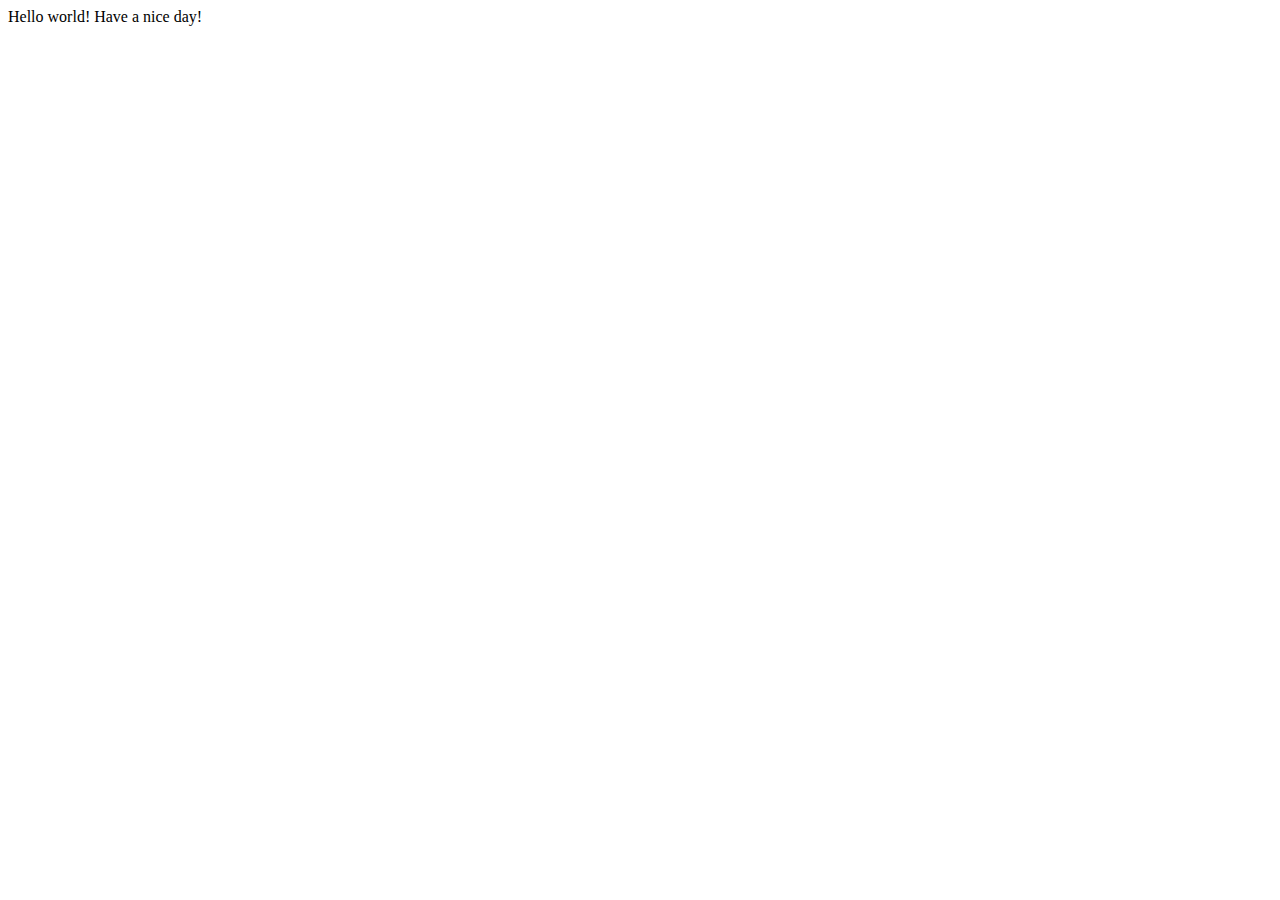
<file: js class/index.html>
<!DOCTYPE html>
<html lang="en">
<head>
    <meta charset="UTF-8">
    <meta name="viewport" content="width=device-width, initial-scale=1.0">
    <title>Document</title>
</head>
<body id="demo">
    <h1>JS TEST</h1>

    <script src="script.js"></script>
</body>
</html>
</file>
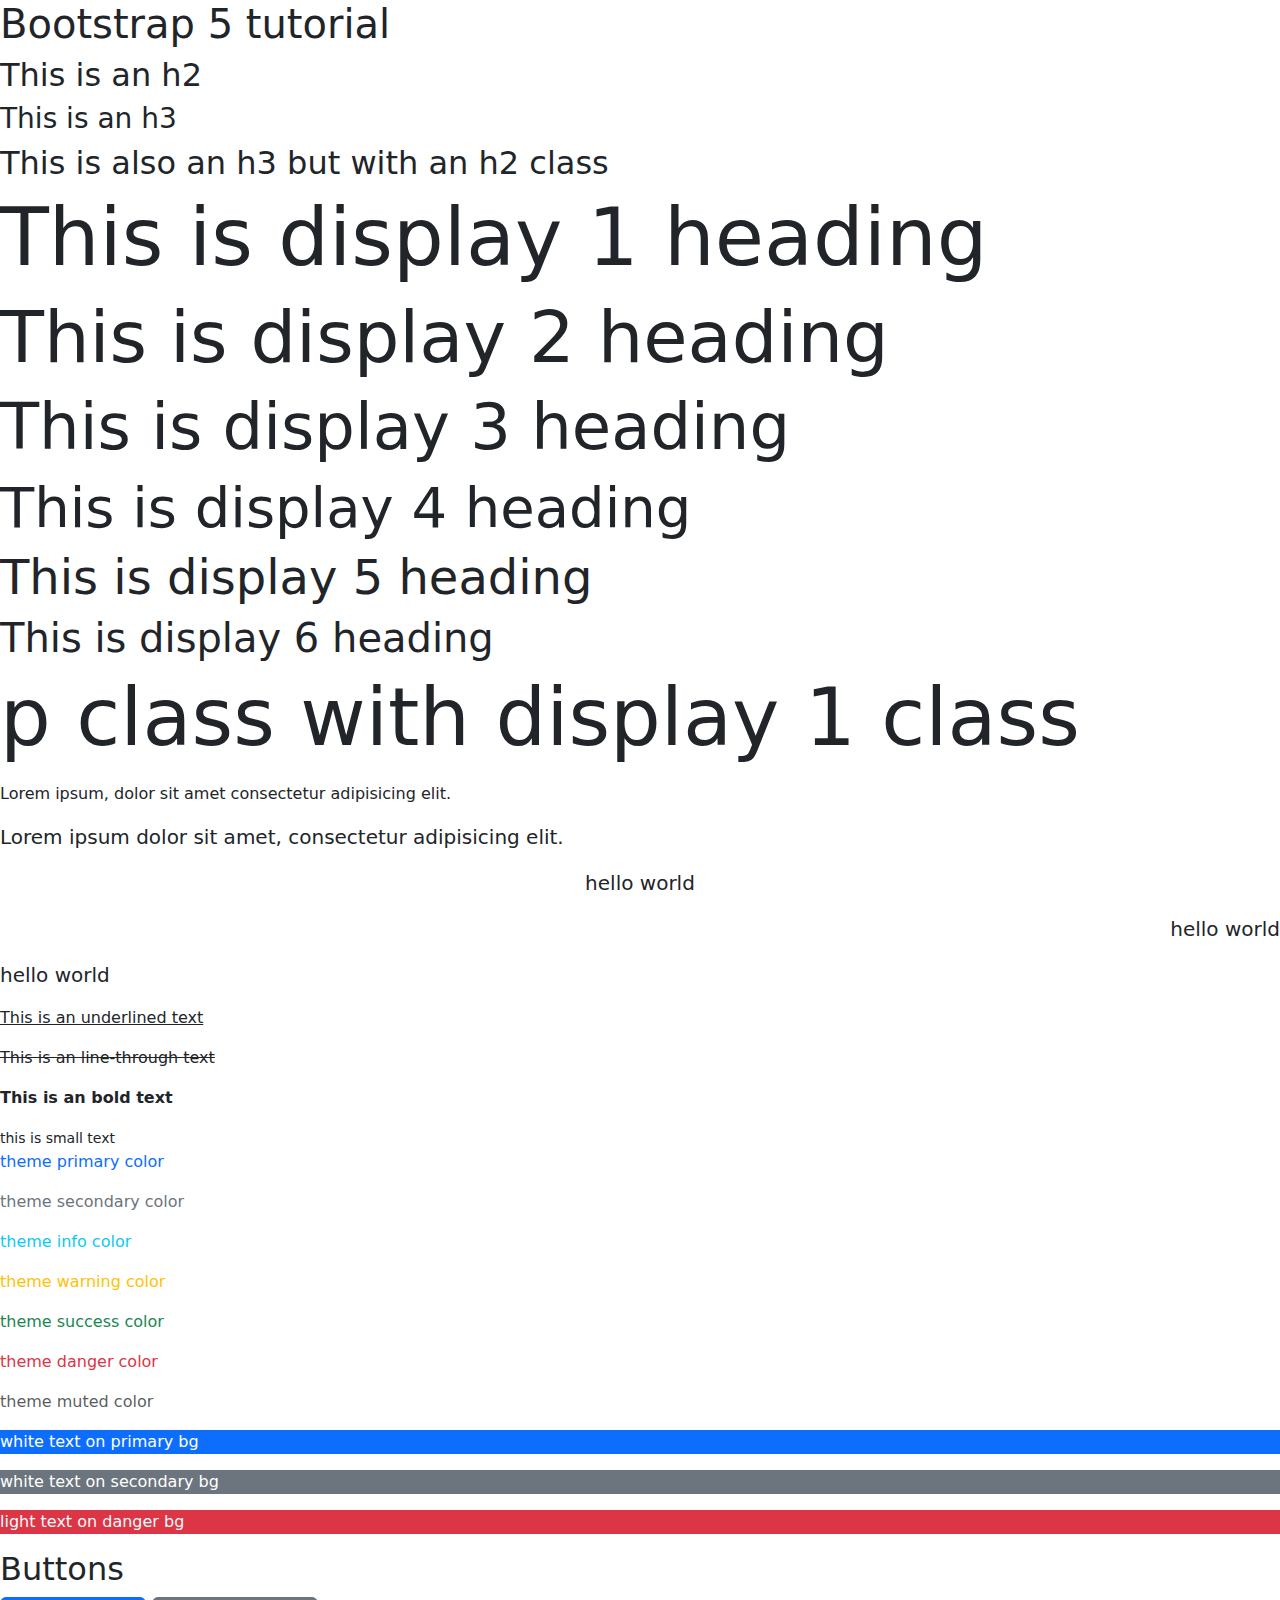
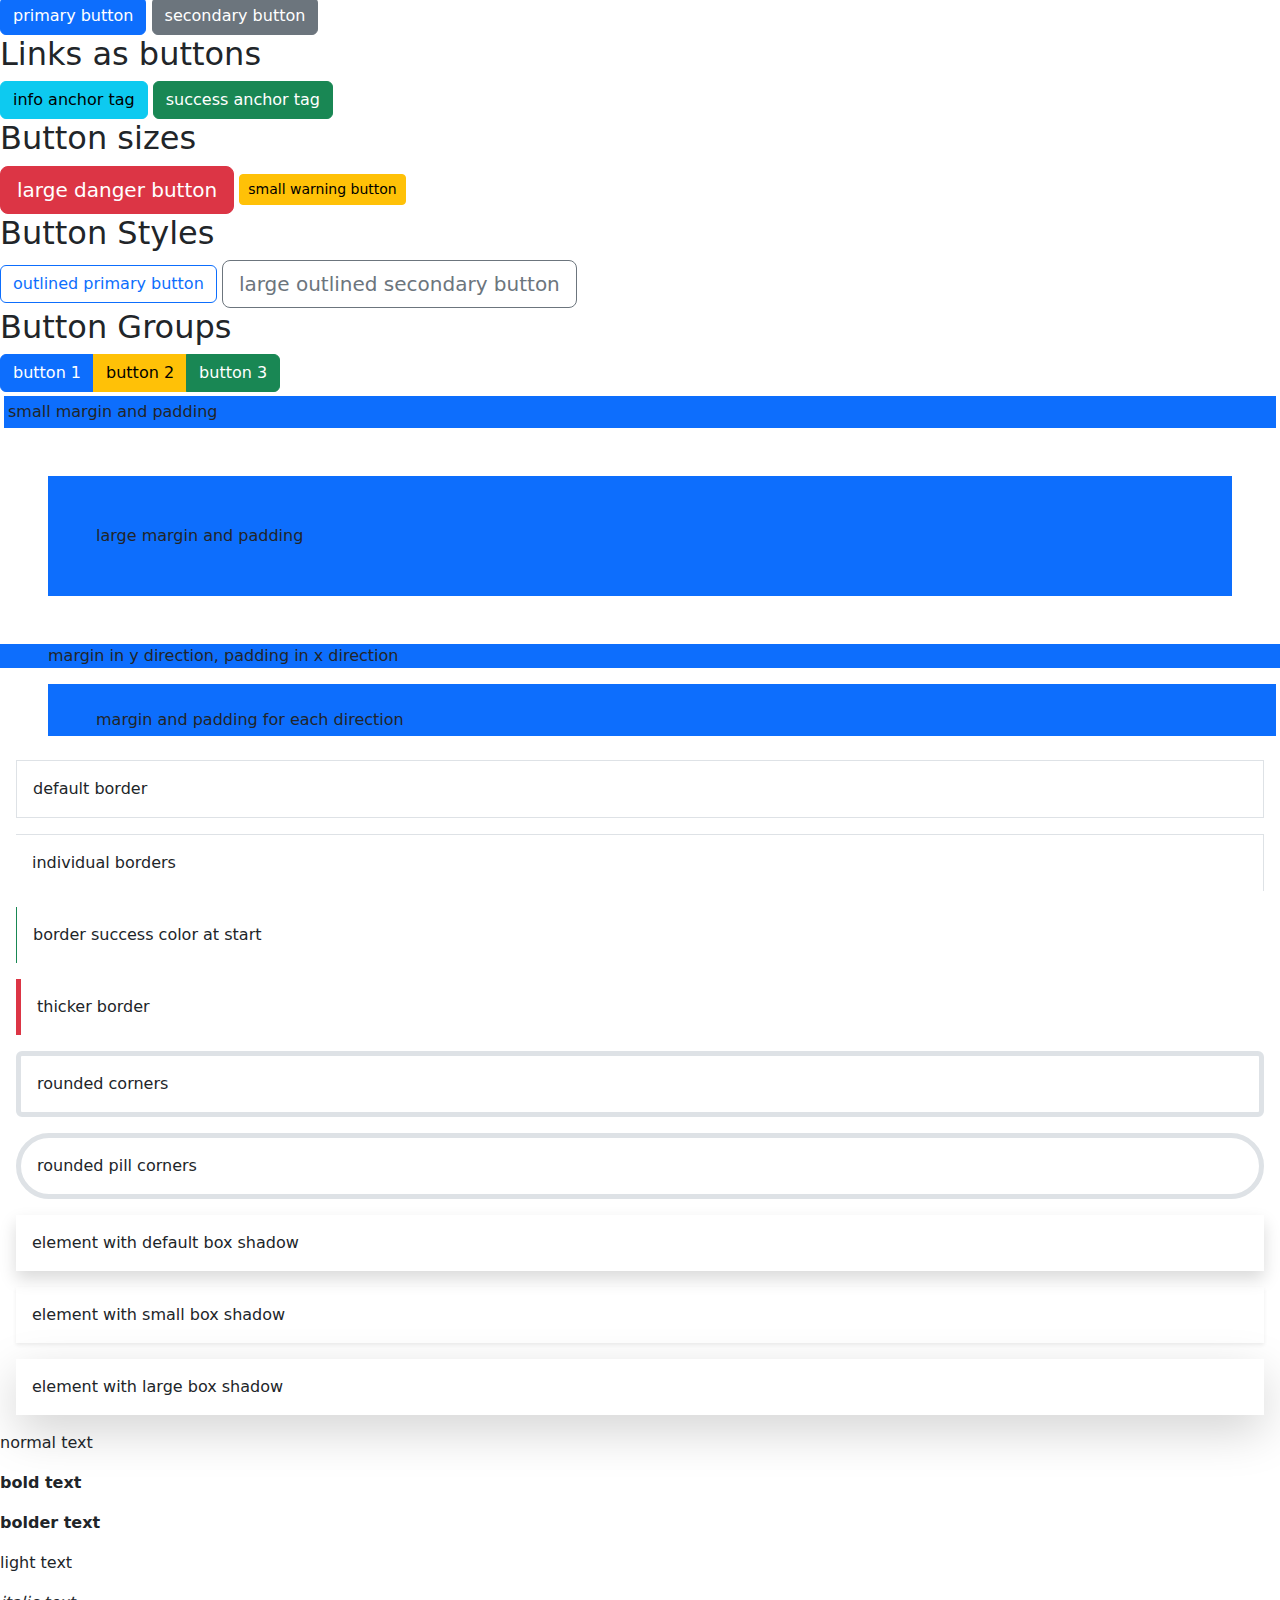
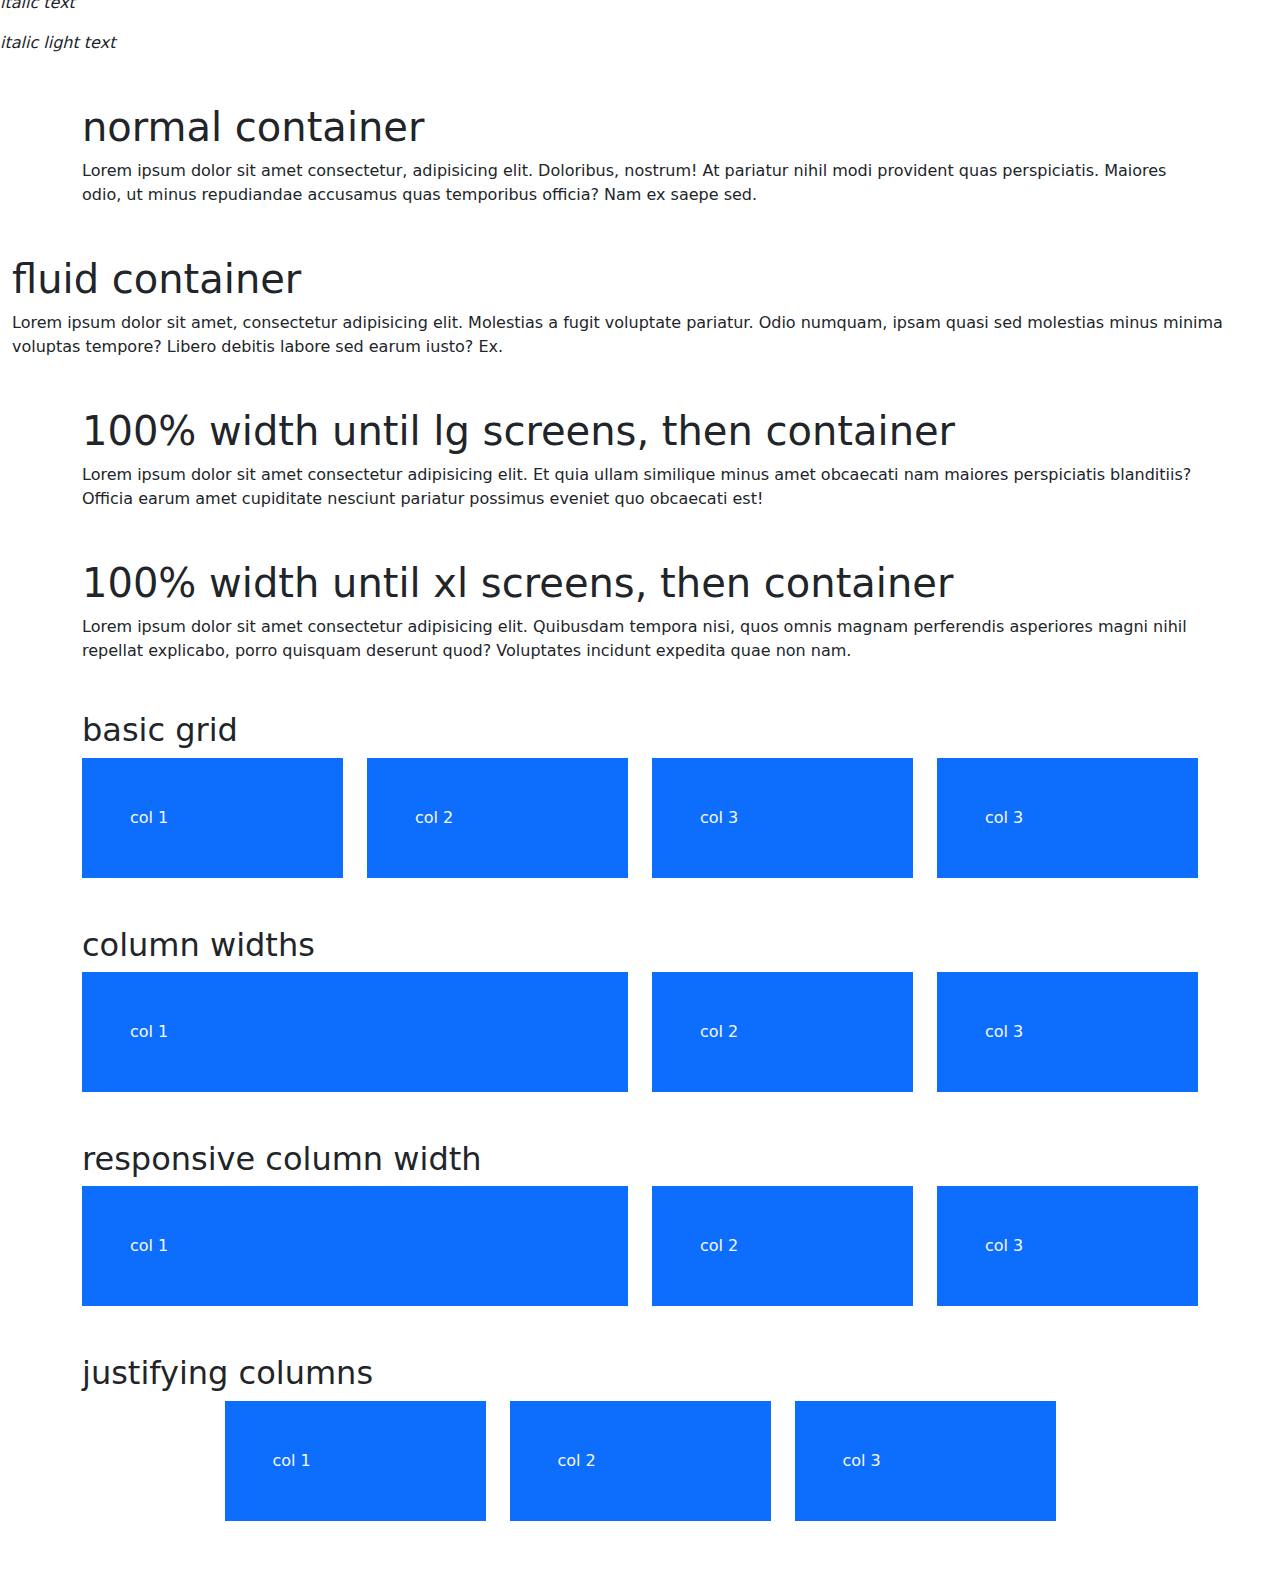
<file: bootstrap.html>
<!DOCTYPE html>
<html lang="en">
<head>
    <meta charset="UTF-8">
    <meta name="viewport" content="width=device-width, initial-scale=1.0">
    <title>Document</title>
    <link href="https://cdn.jsdelivr.net/npm/bootstrap@5.3.3/dist/css/bootstrap.min.css" rel="stylesheet" integrity="sha384-QWTKZyjpPEjISv5WaRU9OFeRpok6YctnYmDr5pNlyT2bRjXh0JMhjY6hW+ALEwIH" crossorigin="anonymous">
</head>
<body>
    
    <!-- heading tags -->
    <h1>Bootstrap 5 tutorial</h1>
    <h2>This is an h2</h2>
    <h3>This is an h3</h3>
    <h3 class="h2">This is also an h3 but with an h2 class</h3>

    
   <!-- Display headings -->
     <h1 class="display-1">This is display 1 heading</h1>
     <h1 class="display-2">This is display 2 heading</h1>
     <h1 class="display-3">This is display 3 heading</h1>
     <h1 class="display-4">This is display 4 heading</h1>
     <h1 class="display-5">This is display 5 heading</h1>
     <h1 class="display-6">This is display 6 heading</h1>
     <p class="display-1">p class with display 1 class</p>

    <!-- lead text and alignment -->
    <!-- lead texts are paragraphns texts that are slightly bigger, used to start paragraphs,articles -->
     <p>Lorem ipsum, dolor sit amet consectetur adipisicing elit.</p>
     <p class="lead">Lorem ipsum dolor sit amet, consectetur adipisicing elit.</p>
     <!-- text alignment -->
     <p class="lead text-center">hello world</p>
     <p class="lead text-end">hello world</p>
     <p class="lead text-start">hello world</p> <!-- text start is the default for any text -->

    <!-- text decoration and font weight -->
    <p class="text-decoration-underline">This is an underlined text</p>
    <p class="text-decoration-line-through">This is an line-through text</p>
    <p class="fw-bold">This is an bold text</p>
    <small>this is small text</small>

    <!-- text color-->
    <p class="text-primary">theme primary color</p>
    <p class="text-secondary">theme secondary color</p>
    <p class="text-info">theme info color</p>
    <p class="text-warning">theme warning color</p>
    <p class="text-success">theme success color</p>
    <p class="text-danger">theme danger color</p>
    <p class="text-muted">theme muted color</p>

    <!-- bg color -->
    <p class="text-white bg-primary">white text on primary bg</p>
    <p class="text-white bg-secondary">white text on secondary bg</p>
    <p class="text-light bg-danger">light text on danger bg</p>

    <!-- buttons -->
     <!-- basic button -->
      <h2>Buttons</h2>

      <button class="btn btn-primary">primary button</button>
      <button class="btn btn-secondary">secondary button</button>

    <!-- anchor tags as buttons  -->
     <h2>Links as buttons</h2>
     <a href="#" class="btn btn-info">info anchor tag</a>
     <a href="#" class="btn btn-success">success anchor tag</a>

    <!-- button sizes -->
     <h2>Button sizes</h2>

     <button class="btn btn-lg btn-danger">large danger button</button>
     <button class="btn btn-sm btn-warning">small warning button</button>



    <!-- outlined styles -->
      <h2>Button Styles</h2>

      <button class="btn btn-outline-primary">outlined primary button</button>
      <button class="btn btn-outline-secondary btn-lg">large outlined secondary button</button>

    <!-- button groups -->
     <h2>Button Groups</h2>

     <div class="btn-group">
        <a href="#" class="btn btn-primary">button 1</a>
        <a href="#" class="btn btn-warning">button 2</a>
        <a href="#" class="btn btn-success">button 3</a>
     </div>

    <!-- UTILITY CLASSES -->
     <!-- margin and padding -->
     <div class="bg-primary m-1 p-1">small margin and padding</div>
     <div class="bg-primary m-5 p-5">large margin and padding</div>
     <div class="bg-primary my-3 px-5">margin in y direction, padding in x direction</div>
     <div class="bg-primary mt-3 mb-4 ms-5 me-1 ps-5 pt-4 pe-2 pb-1">margin and padding for each direction</div>

     <!-- borders -->
     <div class="m-3 p-3 border"> default border</div>
     <div class="m-3 p-3 border-top border-end">individual borders</div>
     <div class="m-3 p-3 border-start border-success">border success color at start</div>
     <div class="m-3 p-3 border-start border-danger border-5">thicker border</div>
     <div class="m-3 p-3 rounded border border-5">rounded corners</div>
     <div class="m-3 p-3 rounded-pill border border-5">rounded pill corners</div>

     <!-- box shadow -->
     <div class="m-3 p-3 shadow">element with default box shadow</div>
     <div class="m-3 p-3 shadow-sm">element with small box shadow</div>
     <div class="m-3 p-3 shadow-lg">element with large box shadow</div>

     <!-- font weight -->
     <p>normal text</p>
     <p class="fw-bold">bold text</p>
     <p class="fw-bolder">bolder text</p>
     <p class="fw-light">light text</p>
     <p class="fst-italic">italic text</p>
     <p class="fst-italic fw-light">italic light text</p>

    <!-- CONTAINERS -->
     <div class="container my-5">
      <h1>normal container</h1>
      <p>Lorem ipsum dolor sit amet consectetur, adipisicing elit. Doloribus, nostrum! At pariatur nihil modi provident quas perspiciatis. Maiores odio, ut minus repudiandae accusamus quas temporibus officia? Nam ex saepe sed.</p>
     </div>

     <div class="container-fluid my-5">
      <h1>fluid container</h1>
      <p>Lorem ipsum dolor sit amet, consectetur adipisicing elit. Molestias a fugit voluptate pariatur. Odio numquam, ipsam quasi sed molestias minus minima voluptas tempore? Libero debitis labore sed earum iusto? Ex.</p>
     </div>

     <div class="container-lg my-5">
      <h1>100% width until lg screens, then container</h1>
      <p>Lorem ipsum dolor sit amet consectetur adipisicing elit. Et quia ullam similique minus amet obcaecati nam maiores perspiciatis blanditiis? Officia earum amet cupiditate nesciunt pariatur possimus eveniet quo obcaecati est!</p>
     </div>

     <div class="container-xl my-5">
      <h1>100% width until xl screens, then container</h1>
      <p>Lorem ipsum dolor sit amet consectetur adipisicing elit. Quibusdam tempora nisi, quos omnis magnam perferendis asperiores magni nihil repellat explicabo, porro quisquam deserunt quod? Voluptates incidunt expedita quae non nam.</p>
     </div>

    <!-- GRID SYSTEM 1 -->
     <div class="container-lg my-5">
      <h2>basic grid</h2>
      <div class="row">
        <div class="col">
          <div class="p-5 bg-primary text-light">col 1</div>
        </div>
        <div class="col">
          <div class="p-5 bg-primary text-light">col 2</div>
        </div>
        <div class="col">
          <div class="p-5 bg-primary text-light">col 3</div>
        </div>
        <div class="col">
          <div class="p-5 bg-primary text-light">col 3</div>
        </div>
      </div>
     </div>

     <div class="container-lg my-5">
      <h2>column widths</h2>

      <div class="row">
        <div class="col-6">
          <div class="p-5 bg-primary text-light">col 1</div>
        </div>
        <div class="col-3">
          <div class="p-5 bg-primary text-light">col 2</div>
        </div>
        <div class="col-3">
          <div class="p-5 bg-primary text-light">col 3</div>
        </div>
      </div>

     </div>

     <div class="container-lg my-5">
      <h2>responsive column width</h2>

      <div class="row">
        <div class="col-sm-4 col-lg-6">
          <div class="p-5 bg-primary text-light">col 1</div>
        </div>
        <div class="col-sm-4 col-lg-3">
          <div class="p-5 bg-primary text-light">col 2</div>
        </div>
        <div class="col-sm-4 col-lg-3">
          <div class="p-5 bg-primary text-light">col 3</div>
        </div>
      </div>
     </div>
      
     <div class="container-lg my-5">
      <h2>justifying columns</h2>
      <div class="row justify-content-center">
        <div class="col-md-3">
          <div class="p-5 bg-primary text-light">col 1</div>
        </div>
        <div class="col-md-3">
          <div class="p-5 bg-primary text-light">col 2</div>
        </div>
        <div class="col-md-3">
          <div class="p-5 bg-primary text-light">col 3</div>
        </div>
      </div>
     </div>
    
    <script src="https://cdn.jsdelivr.net/npm/@popperjs/core@2.11.8/dist/umd/popper.min.js" integrity="sha384-I7E8VVD/ismYTF4hNIPjVp/Zjvgyol6VFvRkX/vR+Vc4jQkC+hVqc2pM8ODewa9r" crossorigin="anonymous"></script>
    <script src="https://cdn.jsdelivr.net/npm/bootstrap@5.3.3/dist/js/bootstrap.min.js" integrity="sha384-0pUGZvbkm6XF6gxjEnlmuGrJXVbNuzT9qBBavbLwCsOGabYfZo0T0to5eqruptLy" crossorigin="anonymous"></script>
</body>
</html>
</file>
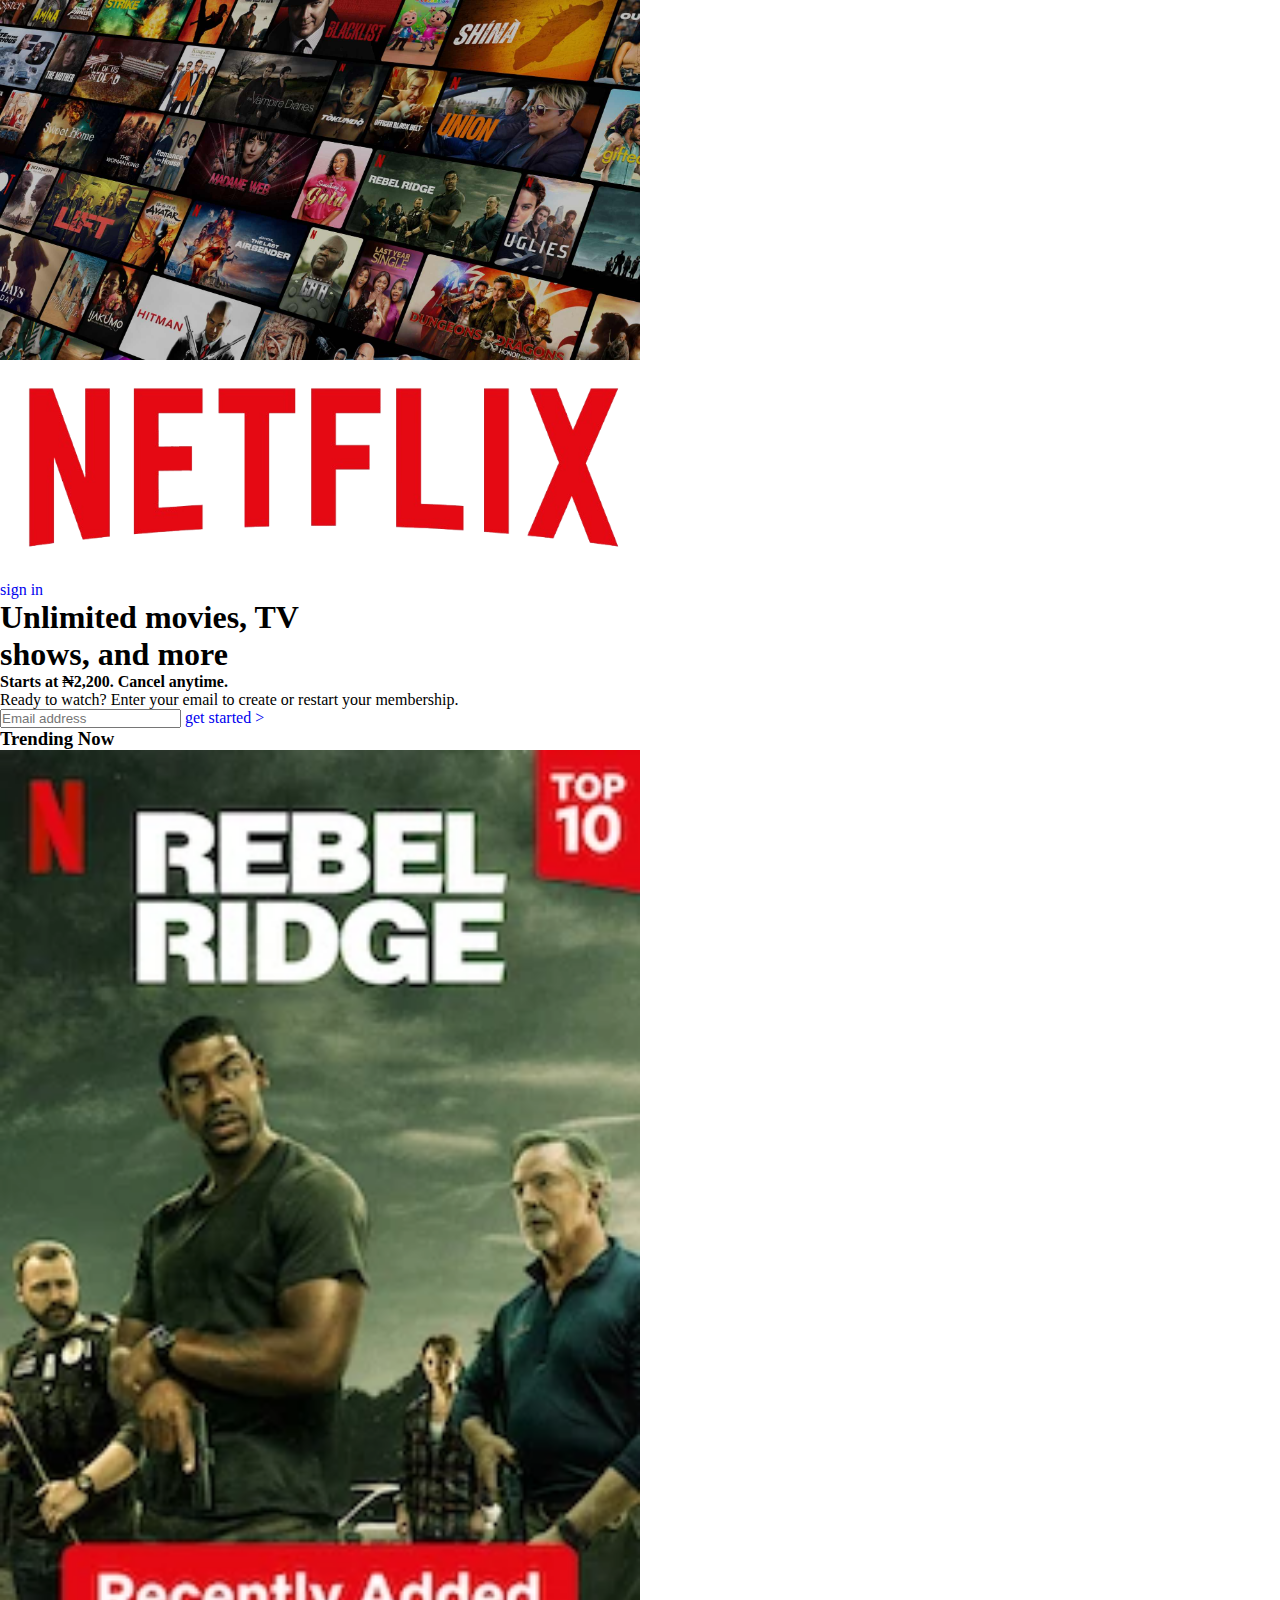
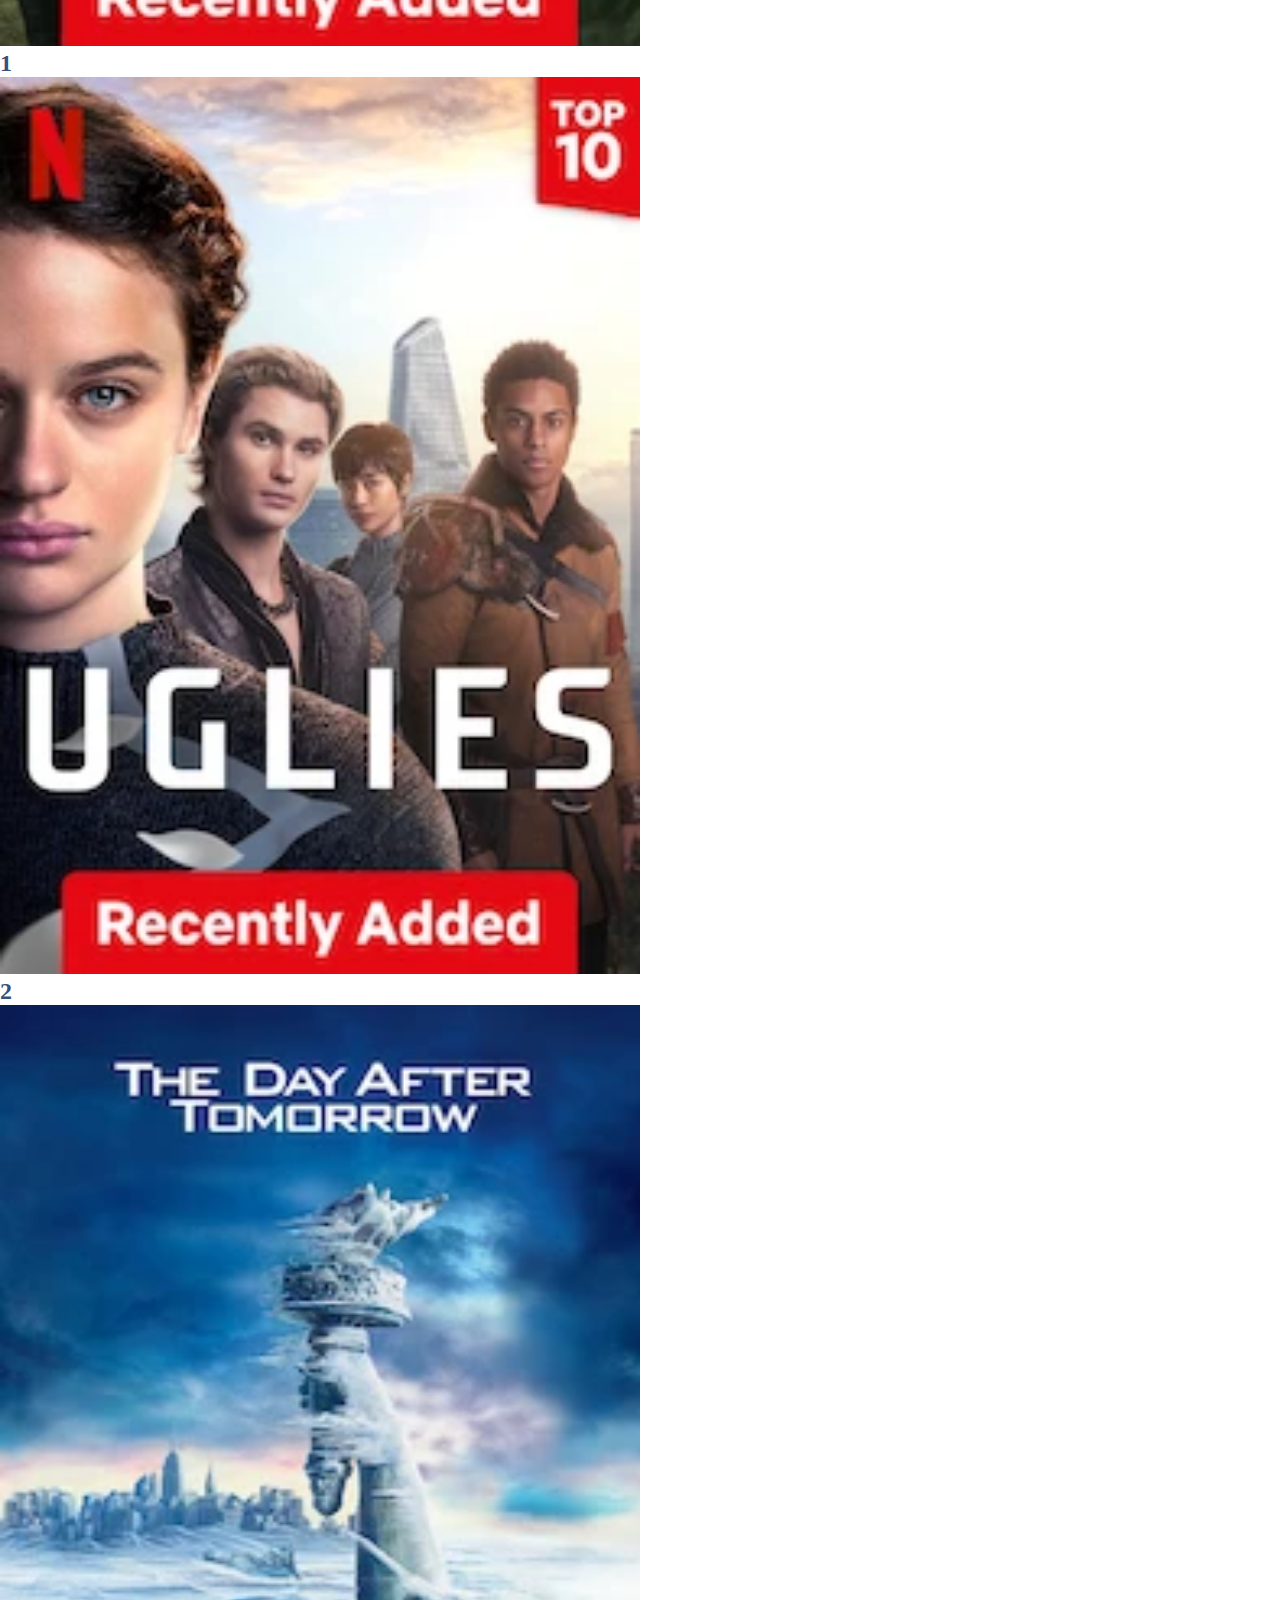
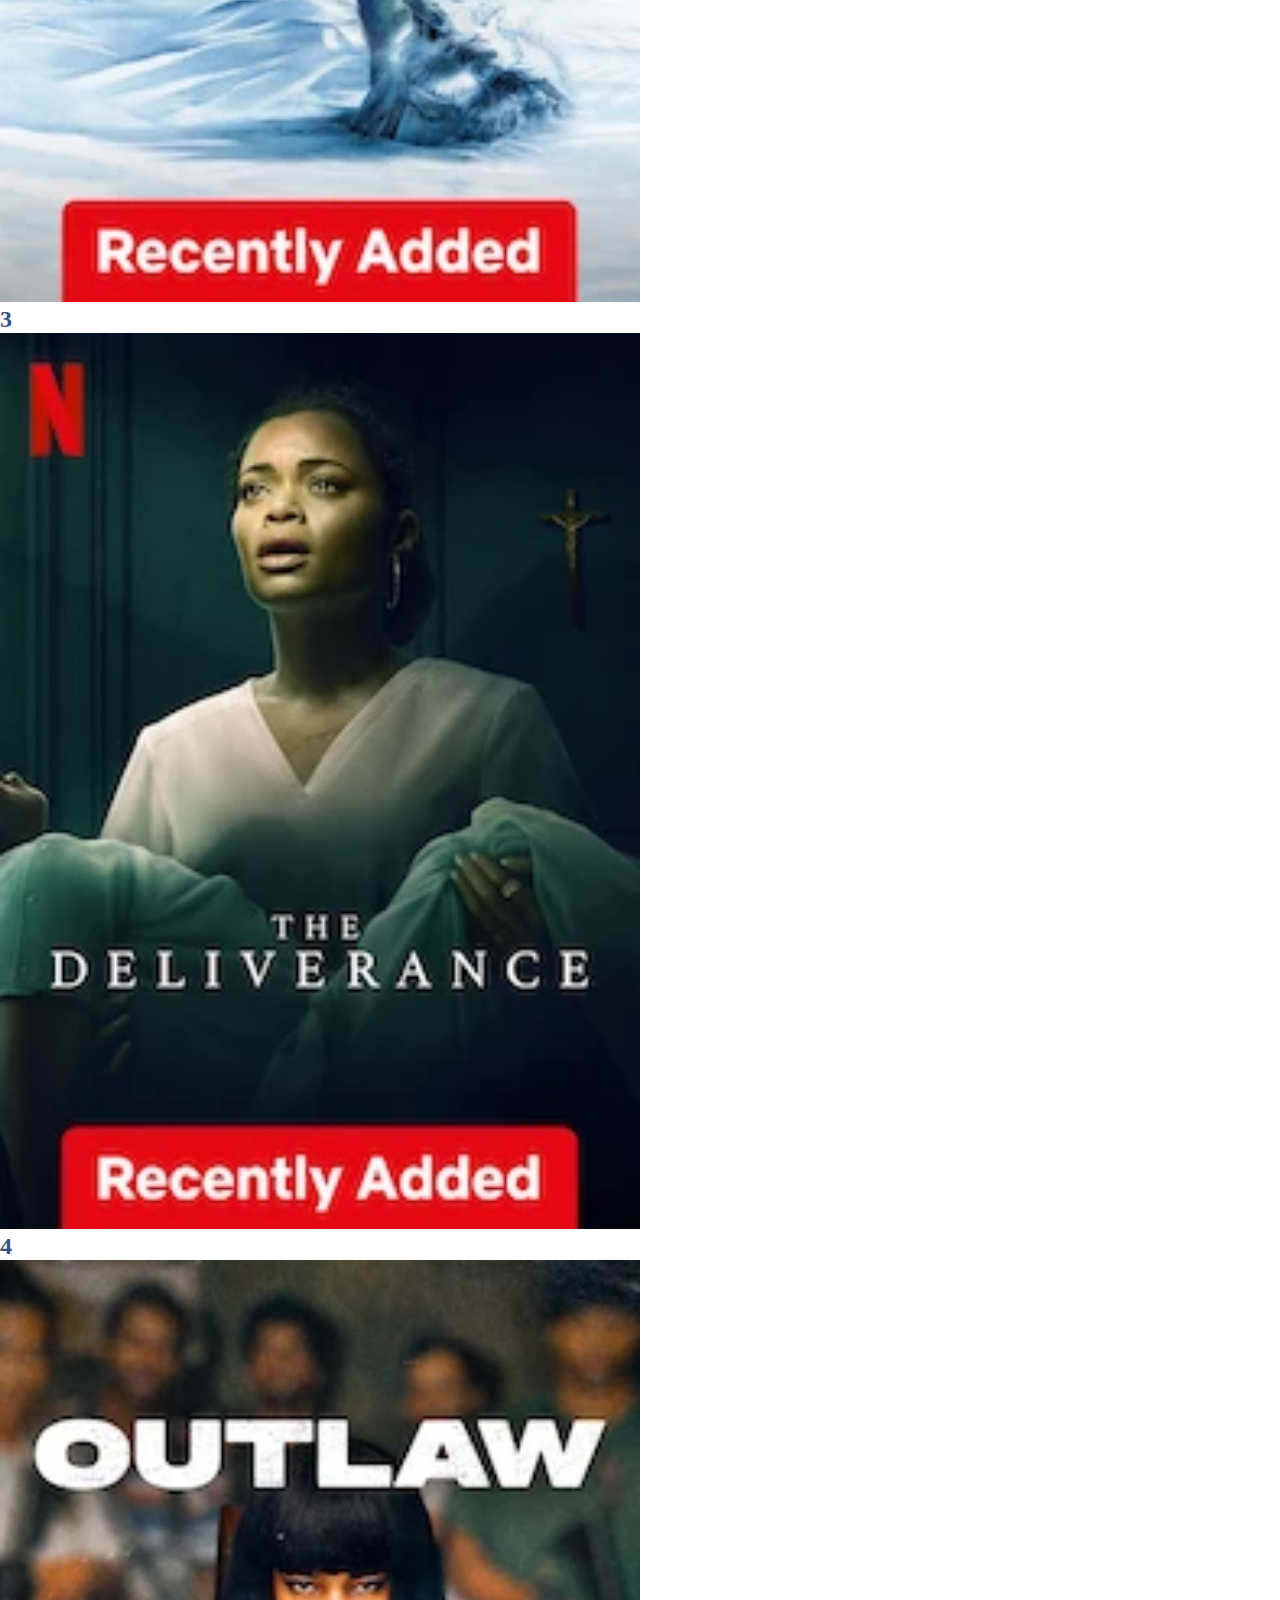
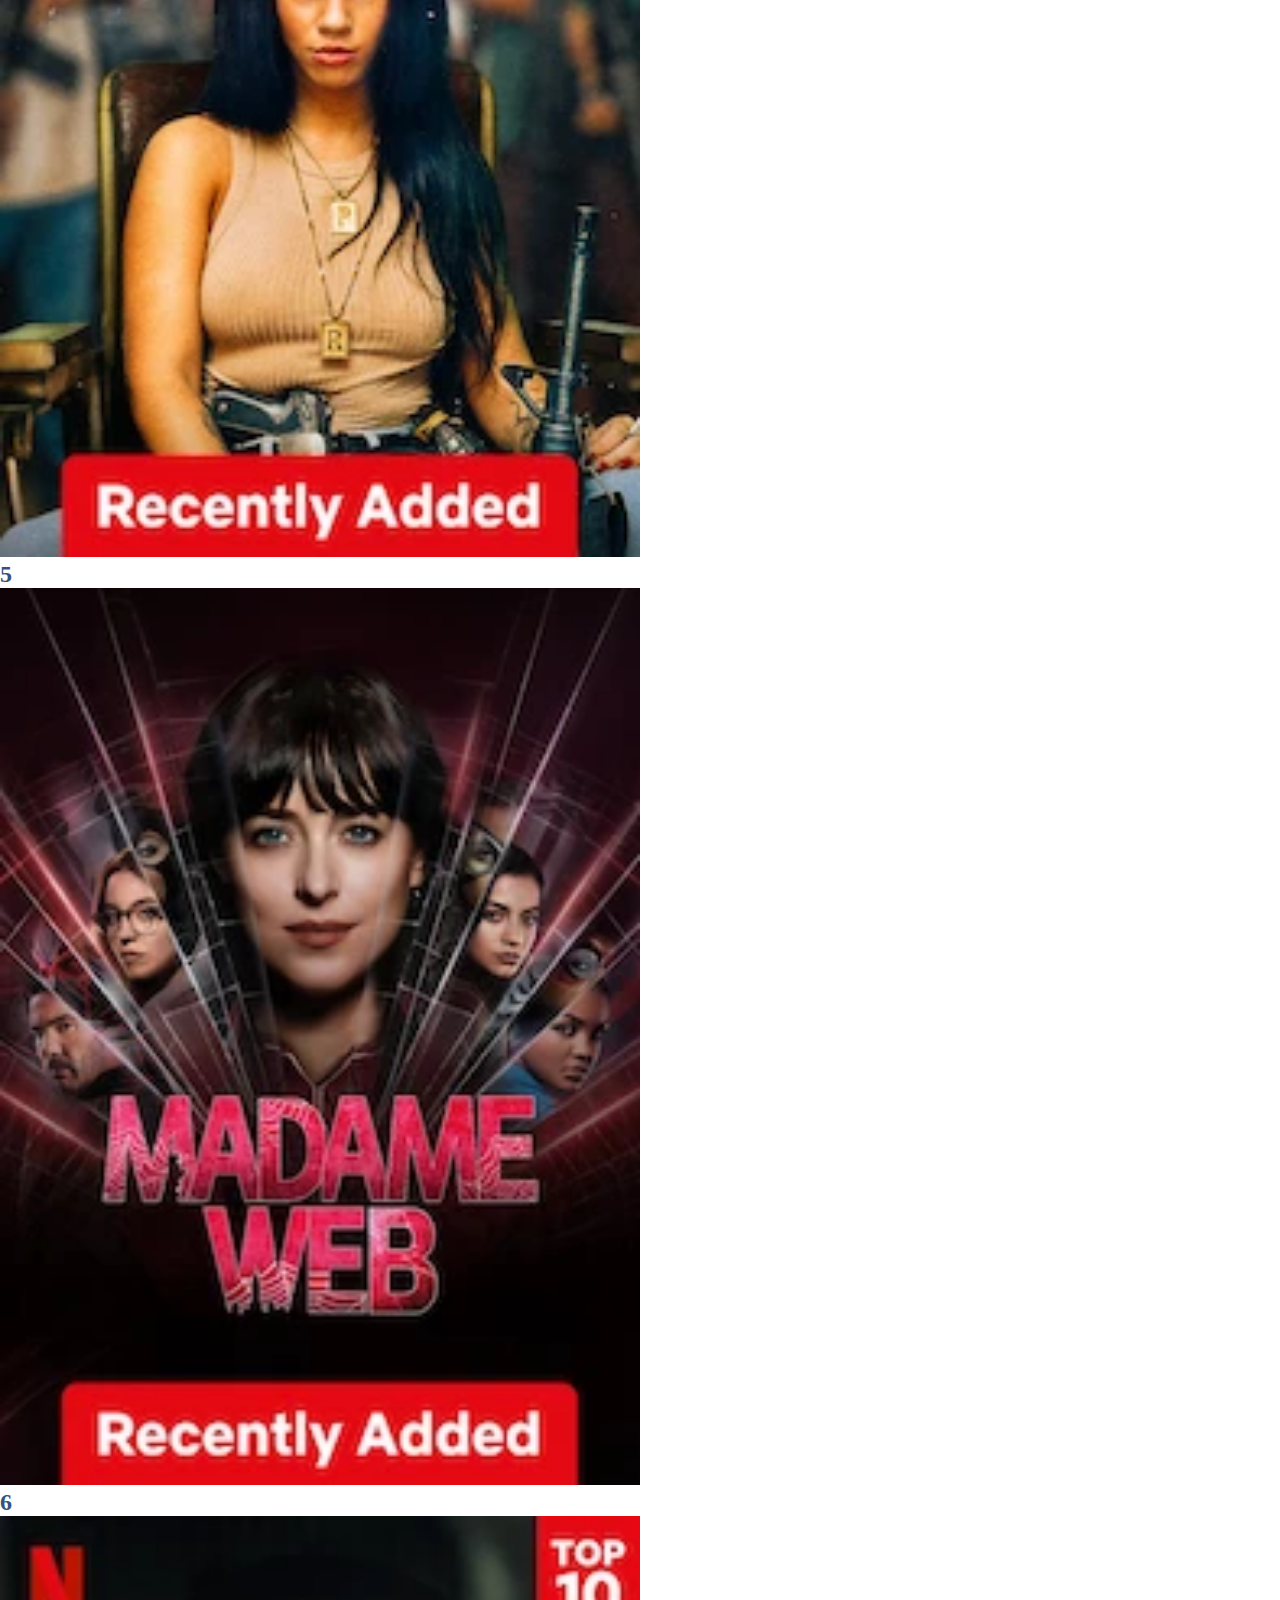
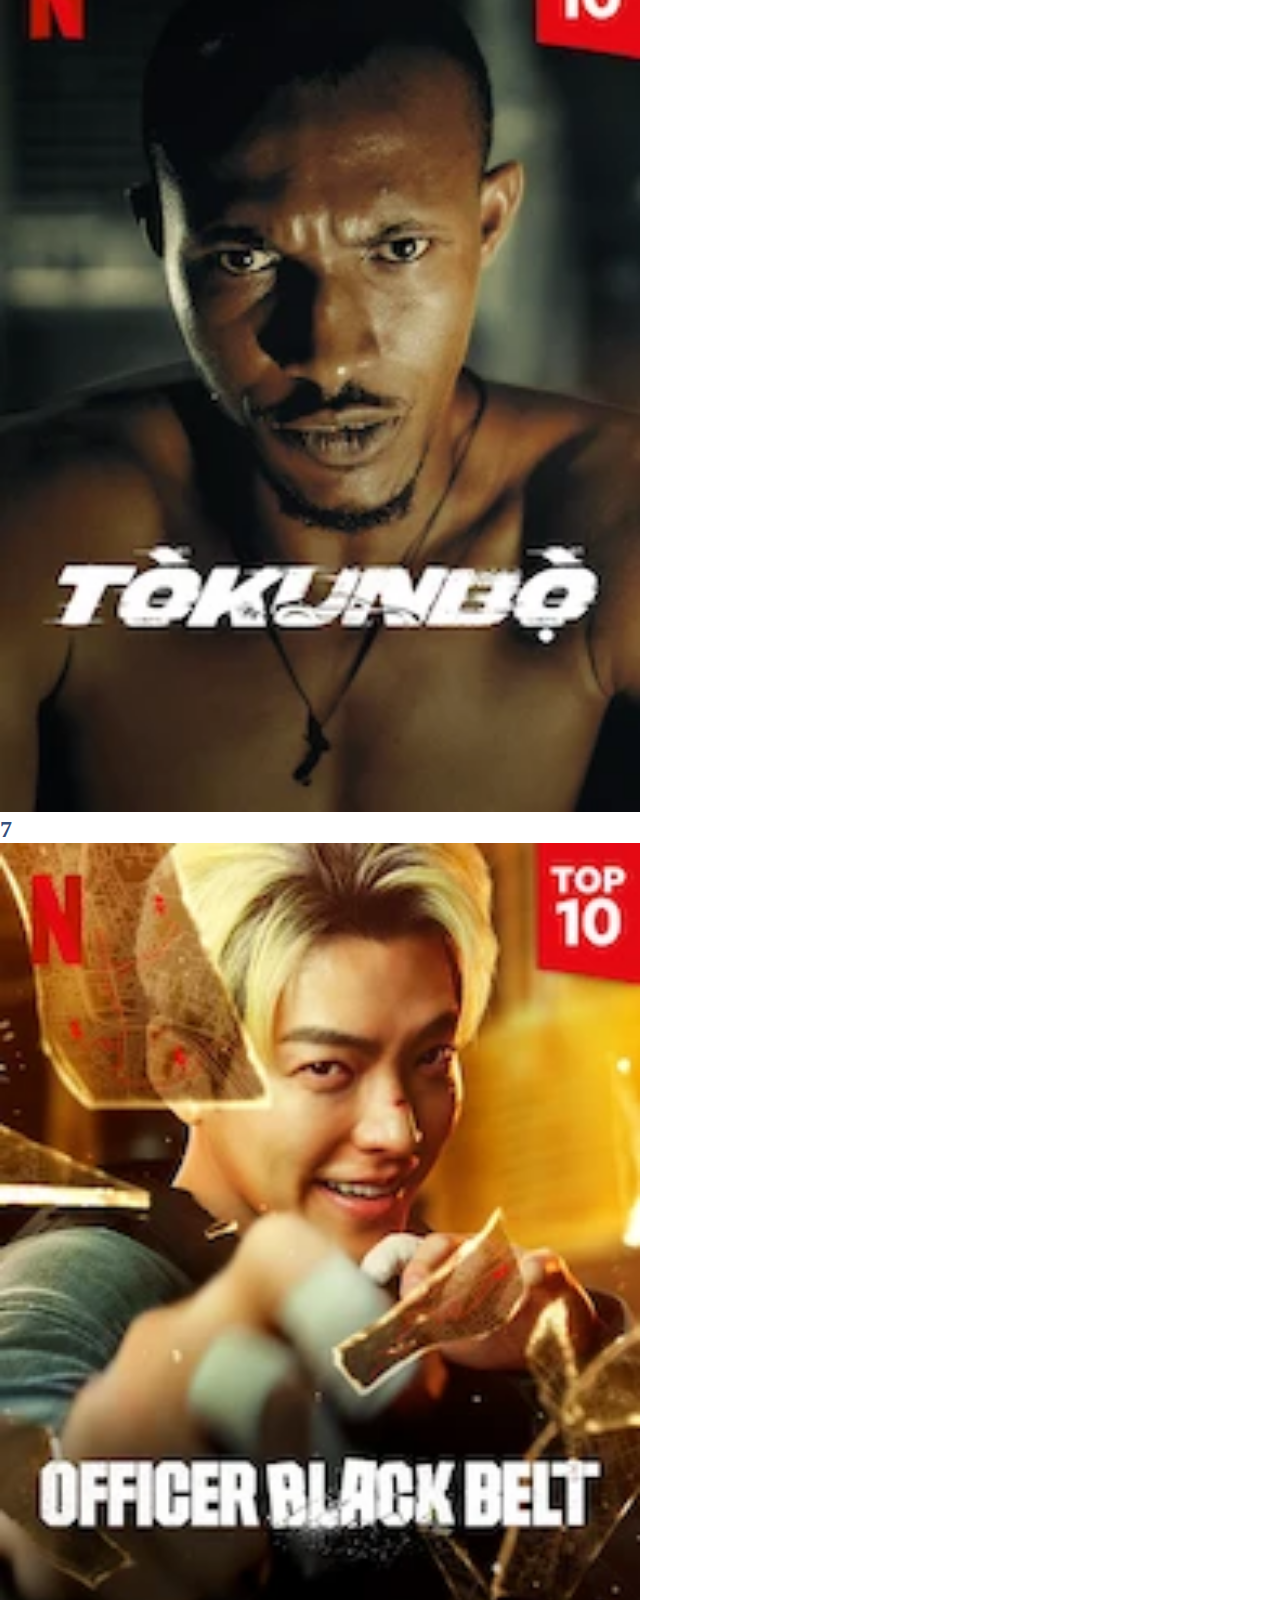
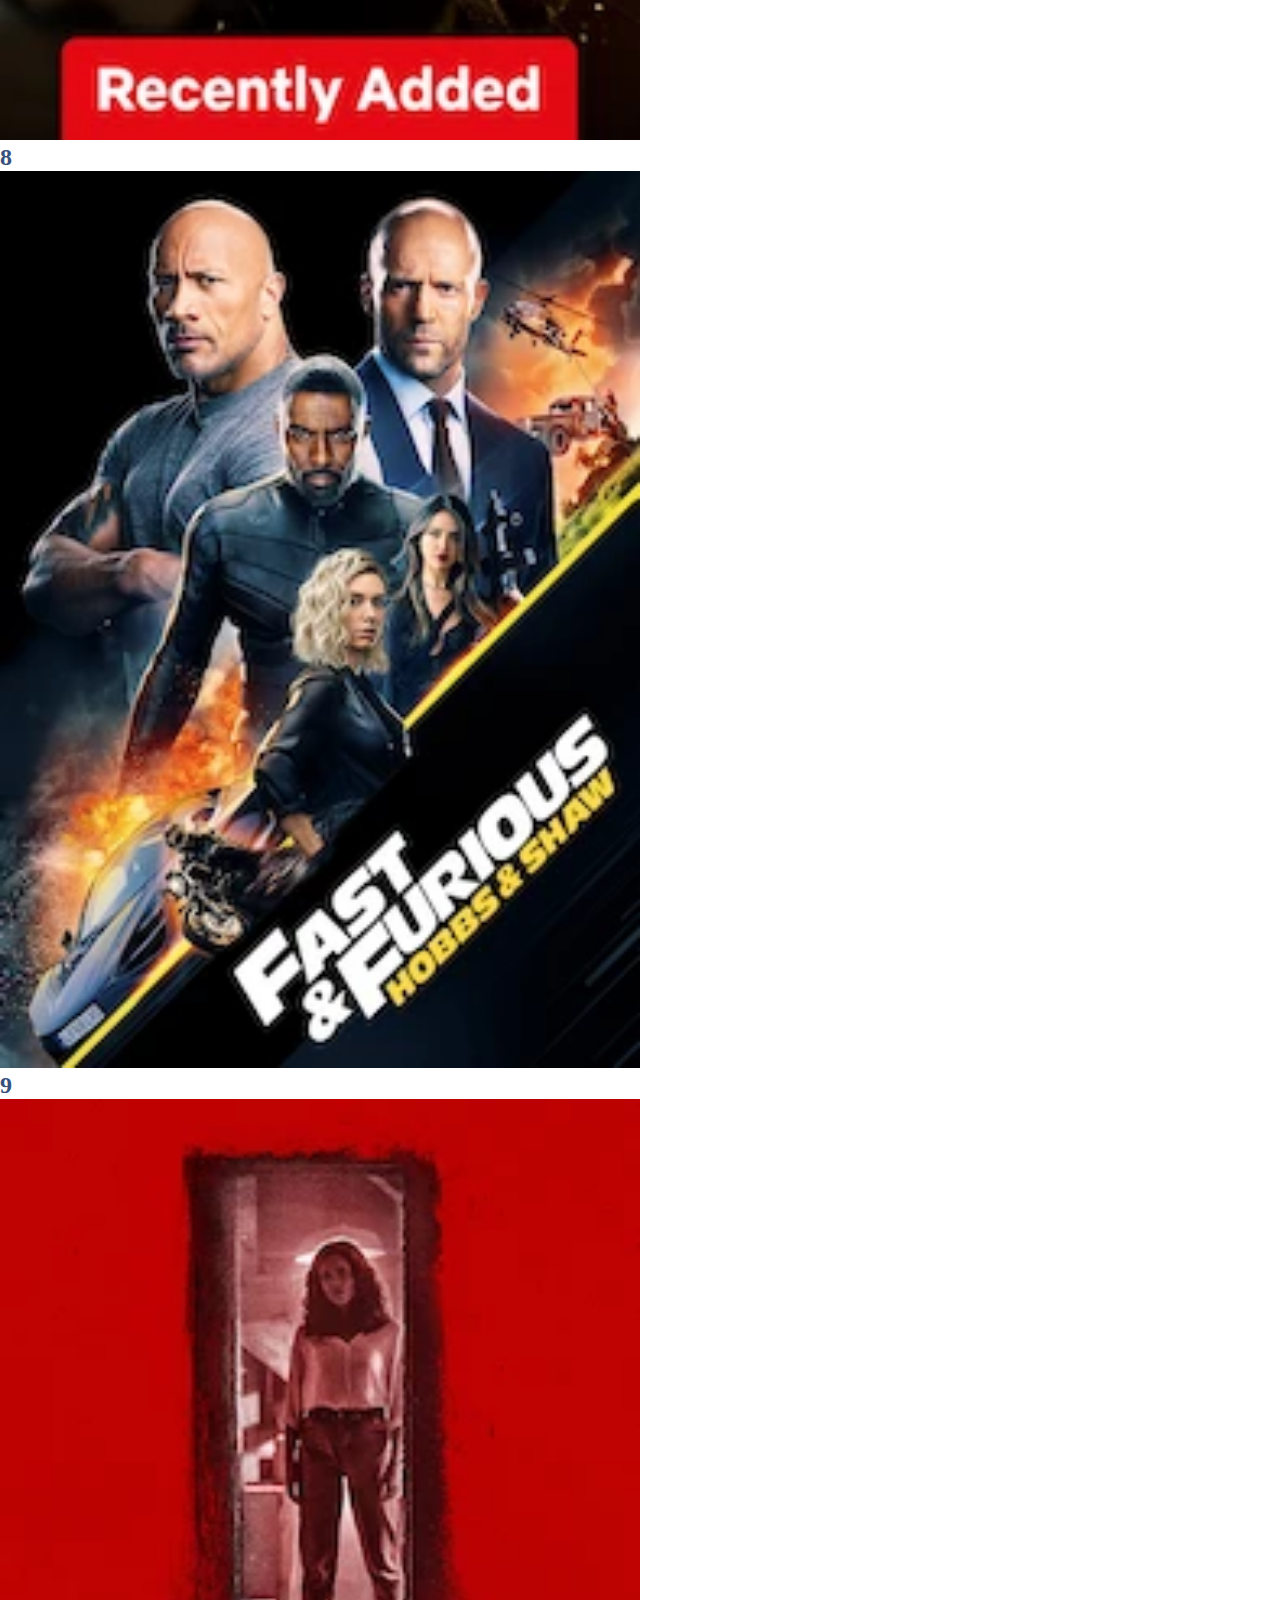
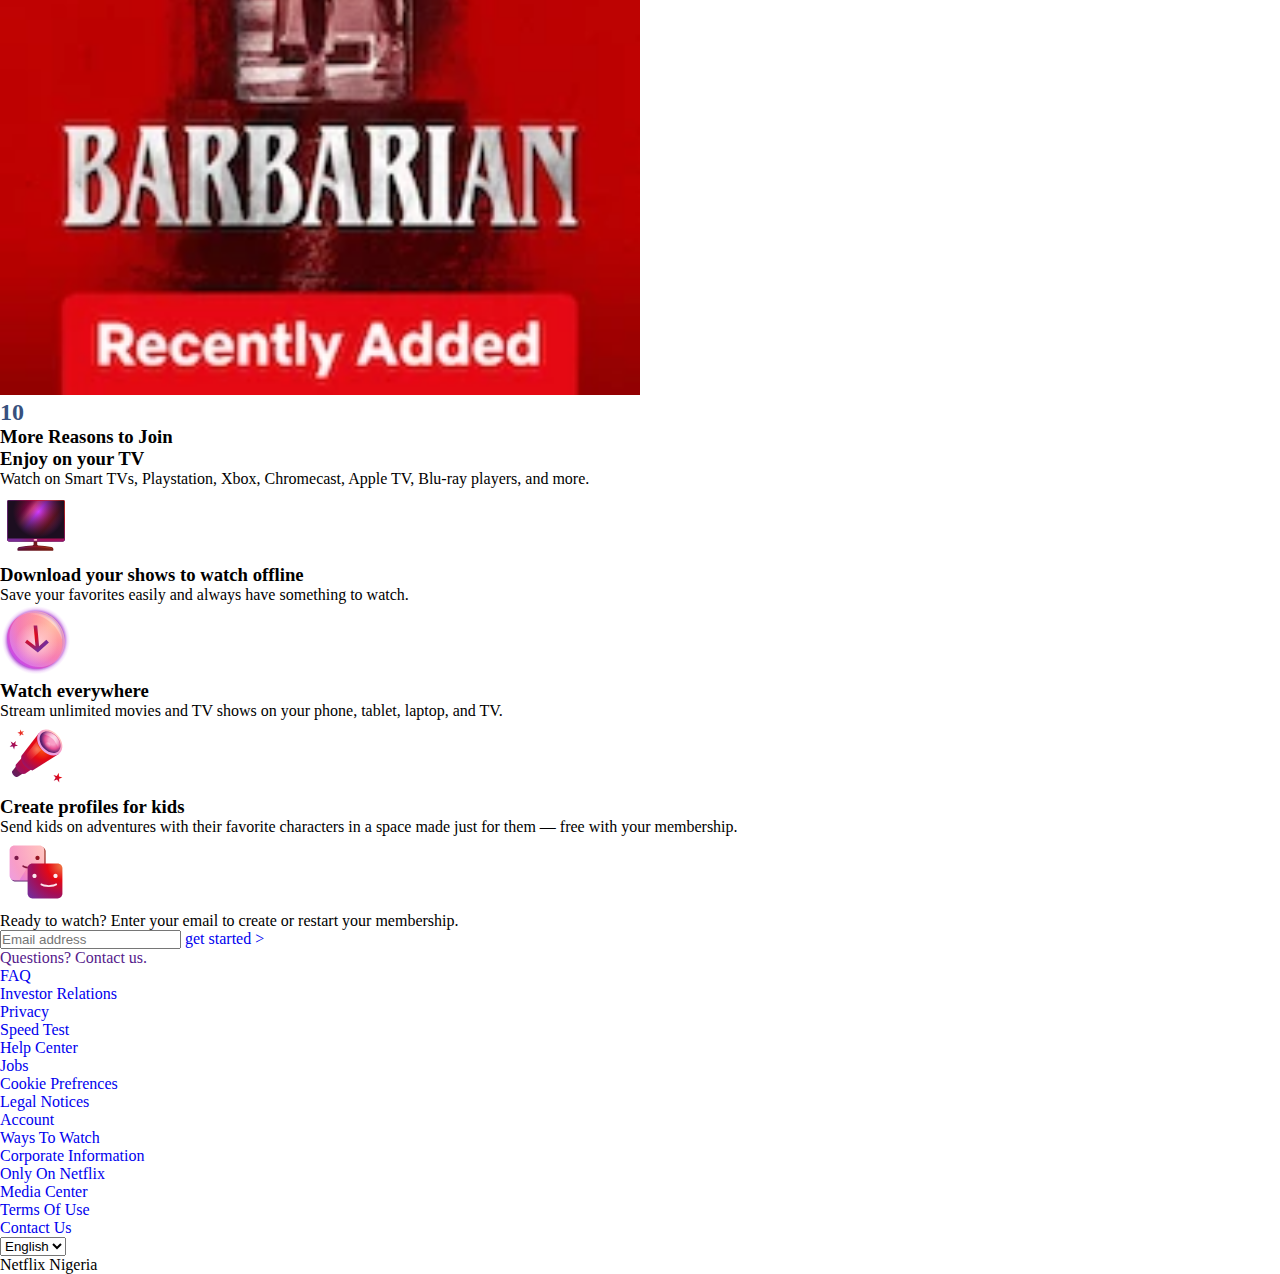
<file: netflix-clone.html>
<!-- 

   ⭕ NAME OF PROJECT : NETFLIX CLONE

   ⭕ SOURCE OF TEMPLATE : https://www.netflix.com/ng/

   ⭕ NAME OF DEVELOPER: JOEL GBEMISOLA.

   ⭕ PROJECT STARTED ON: THU. 26TH SEPT., 2024.

   ⭕ PROJECT ENDED ON : , 2024.

   ⭕ NOTES : ©️  all rights reserved. no copy of this code should be re-copied, uploaded or shared without the developer's consent. do upvote code and drop your comments on what you think about it. your feedbacks are my joy. thanks for sticking around 😉

 -->

<!DOCTYPE html>
<html lang="en">
<head>
    <meta charset="UTF-8">
    <meta name="viewport" content="width=device-width, initial-scale=1.0">
    <link rel="stylesheet" href="styles.css">
    <title>NETFLIX LANDING PAGE</title>
</head>
<body>
    
    <!-- header with bg image and text -->
    <header>
      <!-- background image -->
      <img src="netflix header cover image.jpg" alt="netflix header cover image">

      <!-- logo and sign in button -->
      <div class="flex">

        <!-- logo -->
        <div class="logo">
          <img src="pngwing.com-removebg-preview.png" alt="netflix logo">
        </div>

        <!-- button -->
        <div class="signin">
          <a class="button" href="#">sign in</a>
        </div>

      </div>

      <!-- header textbox and input form -->
      <div class="text-box">
        <h1>Unlimited movies, TV <br> shows, and more</h1>
        <h4>Starts at ₦2,200. Cancel anytime.</h4>
        <p>Ready to watch? Enter your email to create or restart your membership.</p>
        <form action="" class="flex">
          <input type="email" placeholder="Email address" required>
          <a href="#">get started <span>&#x3e;</span> </a>
        </form>
      </div>

    </header>

    <!-- sections background with curved top borders -->
    <main id="sections-backg">


      <!-- trending now section -->
      <section id="trending">

        <h3>Trending Now</h3>

        <div class="carousel flex">
          <div class="image-and-number">
            <img src="movie 1.webp" alt="movie cover">
            <h2>1</h2>
          </div>
          <div class="image-and-number">
            <img src="movie 2.webp" alt="movie cover">
            <h2>2</h2>
          </div>
          <div class="image-and-number">
            <img src="movie 3.webp" alt="movie cover">
            <h2>3</h2>
          </div>
          <div class="image-and-number">
            <img src="movie 4.webp" alt="movie cover">
            <h2>4</h2>
          </div>
          <div class="image-and-number">
            <img src="movie 5.webp" alt="movie cover">
            <h2>5</h2>
          </div>
          <div class="image-and-number">
            <img src="movie 6.webp" alt="movie cover">
            <h2>6</h2>
          </div>
          <div class="image-and-number">
            <img src="movie 7.webp" alt="movie cover">
            <h2>7</h2>
          </div>
          <div class="image-and-number">
            <img src="movie 8.webp" alt="movie cover">
            <h2>8</h2>
          </div>
          <div class="image-and-number">
            <img src="movie 9.webp" alt="movie cover">
            <h2>9</h2>
          </div>
          <div class="image-and-number">
            <img src="movie 10.webp" alt="movie cover">
            <h2>10</h2>
          </div>
        </div>
      </section>
      <!-- end of trending now section -->

      <!-- reasons to join section -->
      <section id="reasons-to-join">

        <h3>More Reasons to Join</h3>

        <!-- reasons flex container -->
        <div class="flex">

          <div class="each-reason">
            <h3>Enjoy on your TV</h3>
            <div class="text">Watch on Smart TVs, Playstation, Xbox, Chromecast, Apple TV, Blu-ray players, and more.</div>
            <!-- reasons icon -->
             <div class="default-ltr-cache-1nu0xuw"><svg width="72" height="72" viewBox="0 0 72 72" fill="none"><g id="television-core-small"><path id="Vector" fill-rule="evenodd" clip-rule="evenodd" d="M37.2 53.3992C37.2 52.7365 36.6628 52.1992 36 52.1992H34.8C34.1373 52.1992 33.6 52.7365 33.6 53.3992V56.2636C33.6 56.9129 33.0834 57.4433 32.4347 57.4739C30.3013 57.5744 28.1719 57.7834 26.0546 58.1011L19.444 59.0926C18.2692 59.2688 17.4 60.2782 17.4 61.4662V62.0992C17.4 62.4304 17.6686 62.6992 18 62.6992H52.8C53.1314 62.6992 53.4 62.4304 53.4 62.0992V61.4662C53.4 60.2782 52.5309 59.2688 51.3561 59.0926L44.7454 58.1011C42.6282 57.7834 40.4987 57.5744 38.3653 57.4739C37.7167 57.4433 37.2 56.9129 37.2 56.2636V53.3992Z" fill="url(#paint0_radial_5179_1308)"></path><path id="Vector_2" d="M18.6 60.7388C18.6 60.2306 18.9587 59.796 19.4602 59.711C22.0196 59.2775 29.7585 58.0508 35.4 58.0508C41.0415 58.0508 48.7804 59.2775 51.3398 59.711C51.8412 59.796 52.2 60.2306 52.2 60.7388C52.2 60.902 52.0575 61.0268 51.8967 61.0004C50.1219 60.707 40.9704 59.2409 35.4 59.2409C29.8295 59.2409 20.678 60.707 18.9033 61.0004C18.7425 61.0268 18.6 60.902 18.6 60.7388Z" fill="url(#paint1_radial_5179_1308)"></path><path id="Vector_3" d="M63 12H8.99995C8.00584 12 7.19995 12.8059 7.19995 13.8V51.6C7.19995 52.5941 8.00584 53.4 8.99995 53.4H63C63.9941 53.4 64.8 52.5941 64.8 51.6V13.8C64.8 12.8059 63.9941 12 63 12Z" fill="url(#paint2_linear_5179_1308)"></path><path id="Vector_4" d="M63 12H8.99995C8.00584 12 7.19995 12.8059 7.19995 13.8V51.6C7.19995 52.5941 8.00584 53.4 8.99995 53.4H63C63.9941 53.4 64.8 52.5941 64.8 51.6V13.8C64.8 12.8059 63.9941 12 63 12Z" fill="url(#paint3_radial_5179_1308)"></path><path id="Vector_5" fill-rule="evenodd" clip-rule="evenodd" d="M8.99995 12.6H63C63.663 12.6 64.2 13.1372 64.2 13.8V50.4H7.79995V13.8C7.79995 13.1372 8.33719 12.6 8.99995 12.6ZM7.19995 50.4V13.8C7.19995 12.8059 8.00581 12 8.99995 12H63C63.9942 12 64.8 12.8059 64.8 13.8V50.4V51.6C64.8 52.5941 63.9942 53.4 63 53.4H8.99995C8.00581 53.4 7.19995 52.5941 7.19995 51.6V50.4Z" fill="url(#paint4_radial_5179_1308)"></path><path id="Vector_6" d="M35.4 52.8C36.3941 52.8 37.2 52.3971 37.2 51.9C37.2 51.4029 36.3941 51 35.4 51C34.4059 51 33.6 51.4029 33.6 51.9C33.6 52.3971 34.4059 52.8 35.4 52.8Z" fill="url(#paint5_radial_5179_1308)"></path></g><defs><radialGradient id="paint0_radial_5179_1308" cx="0" cy="0" r="1" gradientUnits="userSpaceOnUse" gradientTransform="translate(50.3269 49.3723) rotate(118.526) scale(55.1579 46.2871)"><stop stop-color="#802600"></stop><stop offset="0.333333" stop-color="#6F181D"></stop><stop offset="0.666667" stop-color="#5B1333"></stop><stop offset="1" stop-color="#391945"></stop></radialGradient><radialGradient id="paint1_radial_5179_1308" cx="0" cy="0" r="1" gradientUnits="userSpaceOnUse" gradientTransform="translate(48.1077 53.6128) rotate(158.116) scale(32.7275 42.219)"><stop stop-color="#99421D"></stop><stop offset="0.333333" stop-color="#99161D"></stop><stop offset="0.666667" stop-color="#7D1845"></stop><stop offset="1" stop-color="#59216E"></stop></radialGradient><linearGradient id="paint2_linear_5179_1308" x1="10.4727" y1="14.9572" x2="56.1755" y2="51.4814" gradientUnits="userSpaceOnUse"><stop stop-color="#99161D"></stop><stop offset="0.245283" stop-color="#CA005B"></stop><stop offset="0.346698" stop-color="#FF479A"></stop><stop offset="0.46934" stop-color="#CC3CFF"></stop><stop offset="0.735849" stop-color="#BC1A22"></stop><stop offset="1" stop-color="#C94FF5"></stop></linearGradient><radialGradient id="paint3_radial_5179_1308" cx="0" cy="0" r="1" gradientUnits="userSpaceOnUse" gradientTransform="translate(38.6181 23.8286) rotate(90) scale(25.9571 25.8545)"><stop stop-color="#1C0E20" stop-opacity="0"></stop><stop offset="1" stop-color="#1C0E20"></stop></radialGradient><radialGradient id="paint4_radial_5179_1308" cx="0" cy="0" r="1" gradientUnits="userSpaceOnUse" gradientTransform="translate(54 20.1938) rotate(144.293) scale(47.2897 44.8232)"><stop stop-color="#EF7744"></stop><stop offset="0.333333" stop-color="#E50914"></stop><stop offset="0.666667" stop-color="#A70D53"></stop><stop offset="1" stop-color="#792A95"></stop></radialGradient><radialGradient id="paint5_radial_5179_1308" cx="0" cy="0" r="1" gradientUnits="userSpaceOnUse" gradientTransform="translate(36.525 51.3562) rotate(135) scale(4.58735)"><stop stop-color="#FFDCCC"></stop><stop offset="0.333333" stop-color="#FFBDC0"></stop><stop offset="0.666667" stop-color="#F89DC6"></stop><stop offset="1" stop-color="#E4A1FA"></stop></radialGradient></defs></svg></div>
          </div>

          <div class="each-reason">
            <h3>Download your shows to watch offline</h3>
            <div class="text">Save your favorites easily and always have something to watch.</div>
            <!-- reasons icon -->
             <div class="default-ltr-cache-1nu0xuw"><svg width="72" height="72" viewBox="0 0 72 72" fill="none"><g id="download-core-small"><path id="Vector" d="M36 70.2008C54.8882 70.2008 70.2001 54.8889 70.2001 36.0008C70.2001 17.1126 54.8882 1.80078 36 1.80078C17.1119 1.80078 1.80005 17.1126 1.80005 36.0008C1.80005 54.8889 17.1119 70.2008 36 70.2008Z" fill="url(#paint0_radial_5179_7940)"></path><path id="Vector_2" opacity="0.4" d="M64.7658 36.195C65.5206 51.5916 53.7908 63.5824 38.5668 62.977C23.3428 62.3722 10.3893 49.4 9.63446 34.0034C8.87954 18.6068 20.6091 6.61594 35.8331 7.22116C51.0571 7.82638 64.0104 20.7984 64.7658 36.195Z" fill="url(#paint1_radial_5179_7940)"></path><path id="Vector_3" d="M62.3657 37.9958C63.1205 53.3924 51.3908 65.3832 36.1668 64.7778C20.9428 64.173 7.9893 51.2008 7.23444 35.8041C6.47952 20.4075 18.2091 8.41672 33.4331 9.02194C48.6571 9.62716 61.6103 22.5992 62.3657 37.9958Z" fill="url(#paint2_radial_5179_7940)"></path><path id="Vector_4" opacity="0.5" d="M64.7658 36.195C65.5206 51.5916 53.7908 63.5824 38.5668 62.977C23.3428 62.3722 10.3893 49.4 9.63446 34.0034C8.87954 18.6068 20.6091 6.61594 35.8331 7.22116C51.0571 7.82638 64.0104 20.7984 64.7658 36.195Z" fill="url(#paint3_radial_5179_7940)"></path><path id="Vector_5" opacity="0.6" d="M36.9 60.6C48.6636 60.6 58.2 51.0637 58.2 39.3C58.2 27.5363 48.6636 18 36.9 18C25.1363 18 15.6 27.5363 15.6 39.3C15.6 51.0637 25.1363 60.6 36.9 60.6Z" fill="url(#paint4_radial_5179_7940)"></path><path id="Vector_6" fill-rule="evenodd" clip-rule="evenodd" d="M39.0849 42.2727L46.3387 35.76L48.8945 38.5142L38.9118 47.477L37.8466 48.4333L36.6071 47.477L24.9899 38.5142L27.0434 35.76L35.4849 42.2727L33.6 21.6016H37.2L39.0849 42.2727Z" fill="url(#paint5_radial_5179_7940)"></path><path id="Vector_7" opacity="0.4" fill-rule="evenodd" clip-rule="evenodd" d="M61.6566 34.9618C61.7832 35.3893 62.391 35.3233 62.3694 34.878C61.6962 21.1369 50.1509 9.55975 36.5817 9.01957C34.4606 8.93515 32.4155 9.12541 30.4772 9.55909C30.0745 9.64915 30.1575 10.2082 30.5697 10.2246C45.0094 10.7979 57.6246 21.2971 61.6566 34.9618Z" fill="url(#paint6_radial_5179_7940)"></path></g><defs><radialGradient id="paint0_radial_5179_7940" cx="0" cy="0" r="1" gradientUnits="userSpaceOnUse" gradientTransform="translate(36.0001 36.1837) rotate(-90) scale(34.3829)"><stop offset="0.782019" stop-color="#982DBE"></stop><stop offset="0.906819" stop-color="#B038DC" stop-opacity="0.2"></stop><stop offset="1" stop-color="#E4A1FA" stop-opacity="0"></stop></radialGradient><radialGradient id="paint1_radial_5179_7940" cx="0" cy="0" r="1" gradientUnits="userSpaceOnUse" gradientTransform="translate(52.9937 20.0992) rotate(135) scale(49.9836)"><stop stop-color="#FFDCCC"></stop><stop offset="0.333333" stop-color="#FFBDC0"></stop><stop offset="0.666667" stop-color="#F89DC6"></stop><stop offset="1" stop-color="#E4A1FA"></stop></radialGradient><radialGradient id="paint2_radial_5179_7940" cx="0" cy="0" r="1" gradientUnits="userSpaceOnUse" gradientTransform="translate(52.7999 19.6937) rotate(135) scale(53.1037)"><stop stop-color="#FFA984"></stop><stop offset="0.333333" stop-color="#FF787F"></stop><stop offset="0.666667" stop-color="#F45FA2"></stop><stop offset="1" stop-color="#C44AF1"></stop></radialGradient><radialGradient id="paint3_radial_5179_7940" cx="0" cy="0" r="1" gradientUnits="userSpaceOnUse" gradientTransform="translate(52.9937 20.0992) rotate(135) scale(49.9836)"><stop stop-color="#FFDCCC"></stop><stop offset="0.333333" stop-color="#FFBDC0"></stop><stop offset="0.666667" stop-color="#F89DC6"></stop><stop offset="1" stop-color="#E4A1FA"></stop></radialGradient><radialGradient id="paint4_radial_5179_7940" cx="0" cy="0" r="1" gradientUnits="userSpaceOnUse" gradientTransform="translate(36.9 39.3) scale(21.3)"><stop stop-color="white"></stop><stop offset="1" stop-color="white" stop-opacity="0"></stop></radialGradient><radialGradient id="paint5_radial_5179_7940" cx="0" cy="0" r="1" gradientUnits="userSpaceOnUse" gradientTransform="translate(31.2 32.1016) rotate(39.5226) scale(15.5567)"><stop stop-color="#EF7744"></stop><stop offset="0.2406" stop-color="#E50914"></stop><stop offset="1" stop-color="#792A95"></stop></radialGradient><radialGradient id="paint6_radial_5179_7940" cx="0" cy="0" r="1" gradientUnits="userSpaceOnUse" gradientTransform="translate(50.7 21.3) rotate(-180) scale(30)"><stop stop-color="white"></stop><stop offset="1" stop-color="white" stop-opacity="0"></stop></radialGradient></defs></svg></div>
          </div>

          <div class="each-reason">
            <h3>Watch everywhere</h3>
            <div class="text">Stream unlimited movies and TV shows on your phone, tablet, laptop, and TV.</div>
            <!-- reasons icon -->
             <div class="default-ltr-cache-1nu0xuw"><svg width="72" height="72" viewBox="0 0 72 72" fill="none"><g id="telescope-core-small"><path id="Vector" d="M24.0492 36.6016L33.6 46.3898L17.8029 56.8633C17.8029 56.8633 15.8891 57.6983 13.625 55.2638C11.361 52.8293 12.1235 51.238 12.1235 51.238L24.0492 36.6016Z" fill="url(#paint0_radial_5179_1664)"></path><path id="Vector_2" d="M25.0344 34.1992L36 46.151L25.0616 53.8043C25.0616 53.8043 21.8289 55.0984 18.0987 51.0172C14.3686 46.9358 15.9198 44.5105 15.9198 44.5105L25.0344 34.1992Z" fill="url(#paint1_radial_5179_1664)"></path><path id="Vector_3" d="M39 13.0195L59.1 33.6788L32.5325 50.4142C32.5325 50.4142 28.7459 50.2552 24.3978 45.4897C20.0498 40.7243 21.4096 35.8101 21.4096 35.8101L39 13.0195Z" fill="url(#paint2_radial_5179_1664)"></path><path id="Vector_4" d="M57.6709 15.3516C63.1044 21.2807 63.9858 29.2883 59.6386 33.2371C55.2916 37.186 47.3628 35.5806 41.9292 29.6515C36.4954 23.7224 35.6145 15.7148 39.9615 11.766C44.3084 7.81716 52.2372 9.42252 57.6709 15.3516Z" fill="url(#paint3_radial_5179_1664)"></path><path id="Vector_5" d="M58.3787 31.255C54.8121 34.5032 48.2143 33.0817 43.6421 28.0798C39.07 23.078 38.2547 16.39 41.8213 13.1419C45.3879 9.89364 51.9857 11.3152 56.5579 16.3171C61.1298 21.3189 61.9452 28.0069 58.3787 31.255Z" fill="url(#paint4_radial_5179_1664)"></path><path id="Vector_6" opacity="0.85" d="M59.6783 28.823C60.576 24.1785 59.6544 20.5934 56.1603 16.6199C52.6662 12.6464 47.3508 10.8657 43.7796 12.7598C39.371 15.098 48.3734 13.5961 53.4577 19.5815C57.8259 24.724 58.8516 33.1009 59.6783 28.823Z" fill="url(#paint5_radial_5179_1664)"></path><path id="Vector_7" opacity="0.4" d="M50.3979 25.2452C50.4549 26.7239 49.2932 27.7677 47.8032 27.5766C46.3131 27.3856 45.059 26.032 45.002 24.5532C44.945 23.0745 46.1067 22.0307 47.5968 22.2218C49.0868 22.4128 50.341 23.7664 50.3979 25.2452Z" fill="url(#paint6_radial_5179_1664)"></path><path id="Vector_8" opacity="0.6" d="M36.9217 21.0039L26.4258 34.3627C26.3297 36.4604 28.2903 39.5534 30.0334 40.8344L41.2345 29.9105C39.6 28.2005 36.9591 24.1025 36.9217 21.0039Z" fill="url(#paint7_radial_5179_1664)"></path><path id="Vector_9" fill-rule="evenodd" clip-rule="evenodd" d="M20.0576 9.60156L21.479 11.7187L24 11.0654L22.3575 13.0272L23.7789 15.1444L21.3424 14.2397L19.7 16.2016L19.8365 13.6806L17.4 12.7759L19.9209 12.1225L20.0576 9.60156ZM58.776 52.8016L58.9623 56.4685L62.4 57.4188L59.0774 58.7347L59.2637 62.4016L57.0239 59.548L53.7014 60.8638L55.6397 57.7843L53.4 54.9307L56.8377 55.8811L58.776 52.8016ZM15.206 24.2101L15.8768 21.0016L13.4793 23.1964L10.6853 21.5563L11.9975 24.553L9.59998 26.7478L12.8085 26.405L14.1207 29.4016L14.7915 26.1931L18 25.8502L15.206 24.2101Z" fill="url(#paint8_linear_5179_1664)"></path></g><defs><radialGradient id="paint0_radial_5179_1664" cx="0" cy="0" r="1" gradientUnits="userSpaceOnUse" gradientTransform="translate(36.6875 32.7016) rotate(135) scale(34.9134)"><stop stop-color="#99421D"></stop><stop offset="0.333333" stop-color="#99161D"></stop><stop offset="0.666667" stop-color="#7D1845"></stop><stop offset="1" stop-color="#59216E"></stop></radialGradient><radialGradient id="paint1_radial_5179_1664" cx="0" cy="0" r="1" gradientUnits="userSpaceOnUse" gradientTransform="translate(42.5937 27.2992) rotate(135) scale(44.5477 44.5279)"><stop stop-color="#EF7744"></stop><stop offset="0.333333" stop-color="#E50914"></stop><stop offset="0.666667" stop-color="#A70D53"></stop><stop offset="1" stop-color="#792A95"></stop></radialGradient><radialGradient id="paint2_radial_5179_1664" cx="0" cy="0" r="1" gradientUnits="userSpaceOnUse" gradientTransform="translate(42.3 29.106) rotate(135) scale(31.8127)"><stop stop-color="#FB540D"></stop><stop offset="0.333333" stop-color="#E50914"></stop><stop offset="0.666667" stop-color="#A70D53"></stop><stop offset="1" stop-color="#792A95"></stop></radialGradient><radialGradient id="paint3_radial_5179_1664" cx="0" cy="0" r="1" gradientUnits="userSpaceOnUse" gradientTransform="translate(57.675 14.7078) rotate(134.326) scale(24.0433 24.0367)"><stop stop-color="#FFDCCC"></stop><stop offset="0.333333" stop-color="#FFBDC0"></stop><stop offset="0.666667" stop-color="#F89DC6"></stop><stop offset="1" stop-color="#E4A1FA"></stop></radialGradient><radialGradient id="paint4_radial_5179_1664" cx="0" cy="0" r="1" gradientUnits="userSpaceOnUse" gradientTransform="translate(52.1305 21.273) rotate(141.875) scale(9.87138 12.8159)"><stop offset="0.307292" stop-color="#F89DC6"></stop><stop offset="0.645392" stop-color="#E75094"></stop><stop offset="1" stop-color="#59216E"></stop></radialGradient><radialGradient id="paint5_radial_5179_1664" cx="0" cy="0" r="1" gradientUnits="userSpaceOnUse" gradientTransform="translate(55.8 15.6) rotate(135) scale(13.1522)"><stop stop-color="white"></stop><stop offset="1" stop-color="white" stop-opacity="0"></stop></radialGradient><radialGradient id="paint6_radial_5179_1664" cx="0" cy="0" r="1" gradientUnits="userSpaceOnUse" gradientTransform="translate(49.2362 22.9648) rotate(131.079) scale(5.08644 6.006)"><stop stop-color="white"></stop><stop offset="1" stop-color="white" stop-opacity="0"></stop></radialGradient><radialGradient id="paint7_radial_5179_1664" cx="0" cy="0" r="1" gradientUnits="userSpaceOnUse" gradientTransform="translate(36.8758 29.1353) rotate(137.622) scale(13.5764)"><stop stop-color="#FFA984"></stop><stop offset="1" stop-color="#F7636B" stop-opacity="0"></stop></radialGradient><linearGradient id="paint8_linear_5179_1664" x1="44.65" y1="27.9016" x2="24.25" y2="48.3016" gradientUnits="userSpaceOnUse"><stop stop-color="#EF7744"></stop><stop offset="0.333333" stop-color="#E50914"></stop><stop offset="0.666667" stop-color="#A70D53"></stop><stop offset="1" stop-color="#792A95"></stop></linearGradient></defs></svg></div>
          </div>

          <div class="each-reason">
            <h3>Create profiles for kids</h3>
            <div class="text">Send kids on adventures with their favorite characters in a space made just for them — free with your membership.</div>
            <!-- reasons icon -->
             <div class="default-ltr-cache-1nu0xuw"><svg width="72" height="72" viewBox="0 0 72 72" fill="none"><g id="profiles-core-small"><path id="Vector" d="M10.8 15.6008C10.8 12.9499 12.949 10.8008 15.5999 10.8008H40.8C43.4509 10.8008 45.6 12.9498 45.6 15.6008V40.8007C45.6 43.4516 43.4509 45.6007 40.8 45.6007H15.6C12.949 45.6007 10.8 43.4517 10.8 40.8007V15.6008Z" fill="url(#paint0_radial_5179_7919)"></path><path id="Vector_2" d="M9.59998 14.4016C9.59998 11.7506 11.749 9.60162 14.4 9.60156H39.6C42.251 9.60156 44.4 11.7506 44.4 14.4016V39.6015C44.4 42.2525 42.251 44.4015 39.6 44.4015H14.4C11.749 44.4016 9.59998 42.2525 9.59998 39.6015V14.4016Z" fill="url(#paint1_radial_5179_7919)"></path><path id="Vector_3" d="M18.6 21.9008C18.6 23.0606 17.6598 24.0008 16.5 24.0008C15.3402 24.0008 14.4 23.0606 14.4 21.9008C14.4 20.741 15.3402 19.8008 16.5 19.8008C17.6598 19.8008 18.6 20.741 18.6 21.9008Z" fill="url(#paint2_radial_5179_7919)"></path><path id="Vector_4" d="M39.6 21.9008C39.6 23.0606 38.6598 24.0008 37.5 24.0008C36.3402 24.0008 35.4 23.0606 35.4 21.9008C35.4 20.741 36.3402 19.8008 37.5 19.8008C38.6598 19.8008 39.6 20.741 39.6 21.9008Z" fill="url(#paint3_radial_5179_7919)"></path><path id="Vector_5" d="M23.6713 29.4501C23.2437 29.1967 22.6917 29.3379 22.4383 29.7655C22.1848 30.1932 22.3261 30.7452 22.7537 30.9986C23.8254 31.6337 26.769 32.7744 30.6375 32.7744C34.506 32.7744 37.4497 31.6337 38.5213 30.9986C38.949 30.7452 39.0902 30.1932 38.8368 29.7655C38.5834 29.3379 38.0313 29.1967 37.6037 29.4501C36.8191 29.9151 34.194 30.9744 30.6375 30.9744C27.081 30.9744 24.456 29.9151 23.6713 29.4501Z" fill="url(#paint4_radial_5179_7919)"></path><path id="Vector_6" opacity="0.35" d="M19.2 44.4016H28.2L32.4 27.6016C30.2787 28.1801 28.4542 29.5387 27.2921 31.4053L19.2 44.4016Z" fill="url(#paint5_radial_5179_7919)"></path><path id="Vector_7" d="M27.6 32.4016C27.6 29.7506 29.749 27.6016 32.4 27.6016L57.6 27.6016C60.2508 27.6016 62.4 29.7506 62.4 32.4016V57.6015C62.4 60.2524 60.2508 62.4016 57.6 62.4016H32.4C29.749 62.4016 27.6 60.2524 27.6 57.6016V32.4016Z" fill="url(#paint6_radial_5179_7919)"></path><path id="Vector_8" d="M36.6 39.9008C36.6 41.0606 35.6598 42.0008 34.5 42.0008C33.3402 42.0008 32.4 41.0606 32.4 39.9008C32.4 38.741 33.3402 37.8008 34.5 37.8008C35.6598 37.8008 36.6 38.741 36.6 39.9008Z" fill="url(#paint7_radial_5179_7919)"></path><path id="Vector_9" d="M57.6 39.9008C57.6 41.0606 56.6598 42.0008 55.5 42.0008C54.3402 42.0008 53.4 41.0606 53.4 39.9008C53.4 38.741 54.3402 37.8008 55.5 37.8008C56.6598 37.8008 57.6 38.741 57.6 39.9008Z" fill="url(#paint8_radial_5179_7919)"></path><path id="Vector_10" d="M41.8213 47.6025C41.3937 47.349 40.8416 47.4903 40.5882 47.9179C40.3348 48.3455 40.476 48.8976 40.9037 49.1509C41.9753 49.786 44.919 50.9267 48.7875 50.9267C52.656 50.9267 55.5996 49.786 56.6713 49.1509C57.0989 48.8976 57.2402 48.3455 56.9867 47.9179C56.7333 47.4903 56.1813 47.349 55.7537 47.6025C54.969 48.0674 52.344 49.1267 48.7875 49.1267C45.231 49.1267 42.6059 48.0674 41.8213 47.6025Z" fill="url(#paint9_radial_5179_7919)"></path></g><defs><radialGradient id="paint0_radial_5179_7919" cx="0" cy="0" r="1" gradientUnits="userSpaceOnUse" gradientTransform="translate(39.075 17.6882) rotate(135) scale(32.8097)"><stop stop-color="#99421D"></stop><stop offset="0.333333" stop-color="#99161D"></stop><stop offset="0.666667" stop-color="#7D1845"></stop><stop offset="1" stop-color="#59216E"></stop></radialGradient><radialGradient id="paint1_radial_5179_7919" cx="0" cy="0" r="1" gradientUnits="userSpaceOnUse" gradientTransform="translate(62.4 8.70157) rotate(133.87) scale(75.3216)"><stop stop-color="#FFDCCC"></stop><stop offset="0.333333" stop-color="#FFBDC0"></stop><stop offset="0.666667" stop-color="#F89DC6"></stop><stop offset="1" stop-color="#E4A1FA"></stop></radialGradient><radialGradient id="paint2_radial_5179_7919" cx="0" cy="0" r="1" gradientUnits="userSpaceOnUse" gradientTransform="translate(60.3 11.1008) rotate(133.939) scale(68.7426 55.9547)"><stop stop-color="#99421D"></stop><stop offset="0.333333" stop-color="#99161D"></stop><stop offset="0.666667" stop-color="#7D1845"></stop><stop offset="1" stop-color="#59216E"></stop></radialGradient><radialGradient id="paint3_radial_5179_7919" cx="0" cy="0" r="1" gradientUnits="userSpaceOnUse" gradientTransform="translate(60.3 11.1008) rotate(133.939) scale(68.7426 55.9547)"><stop stop-color="#99421D"></stop><stop offset="0.333333" stop-color="#99161D"></stop><stop offset="0.666667" stop-color="#7D1845"></stop><stop offset="1" stop-color="#59216E"></stop></radialGradient><radialGradient id="paint4_radial_5179_7919" cx="0" cy="0" r="1" gradientUnits="userSpaceOnUse" gradientTransform="translate(60.3 11.0994) rotate(133.939) scale(68.7426 55.9548)"><stop stop-color="#99421D"></stop><stop offset="0.333333" stop-color="#99161D"></stop><stop offset="0.666667" stop-color="#7D1845"></stop><stop offset="1" stop-color="#59216E"></stop></radialGradient><radialGradient id="paint5_radial_5179_7919" cx="0" cy="0" r="1" gradientUnits="userSpaceOnUse" gradientTransform="translate(39.6 27.9016) rotate(135) scale(23.3345)"><stop stop-color="#FFA984"></stop><stop offset="0.333333" stop-color="#FF787F"></stop><stop offset="0.666667" stop-color="#F45FA2"></stop><stop offset="1" stop-color="#C44AF1"></stop></radialGradient><radialGradient id="paint6_radial_5179_7919" cx="0" cy="0" r="1" gradientUnits="userSpaceOnUse" gradientTransform="translate(61.8 29.7016) rotate(135) scale(43.2749)"><stop stop-color="#EF7744"></stop><stop offset="0.333333" stop-color="#E50914"></stop><stop offset="0.666667" stop-color="#A70D53"></stop><stop offset="1" stop-color="#792A95"></stop></radialGradient><radialGradient id="paint7_radial_5179_7919" cx="0" cy="0" r="1" gradientUnits="userSpaceOnUse" gradientTransform="translate(62.1 11.1008) rotate(137.146) scale(73.6614 60.3576)"><stop stop-color="#FFDCCC"></stop><stop offset="0.333333" stop-color="#FDF6F6"></stop><stop offset="0.666667" stop-color="#FADCE9"></stop><stop offset="1" stop-color="#E4A1FA"></stop></radialGradient><radialGradient id="paint8_radial_5179_7919" cx="0" cy="0" r="1" gradientUnits="userSpaceOnUse" gradientTransform="translate(62.1 11.1008) rotate(137.146) scale(73.6614 60.3576)"><stop stop-color="#FFDCCC"></stop><stop offset="0.333333" stop-color="#FDF6F6"></stop><stop offset="0.666667" stop-color="#FADCE9"></stop><stop offset="1" stop-color="#E4A1FA"></stop></radialGradient><radialGradient id="paint9_radial_5179_7919" cx="0" cy="0" r="1" gradientUnits="userSpaceOnUse" gradientTransform="translate(62.1 11.1017) rotate(137.146) scale(73.6614 60.3576)"><stop stop-color="#FFDCCC"></stop><stop offset="0.333333" stop-color="#FDF6F6"></stop><stop offset="0.666667" stop-color="#FADCE9"></stop><stop offset="1" stop-color="#E4A1FA"></stop></radialGradient></defs></svg></div>
          </div>

        </div>
      </section>
      <!-- end of reasons to join section -->

      <!-- acccordion section -->
      <section id="accordion">

      </section>
      <!-- end of accordion section -->

      <!-- form section -->
       <section id="main-form">
        <p>Ready to watch? Enter your email to create or restart your membership.</p>
        <form action="" class="flex"></form>
          <input type="email" placeholder="Email address" required>
          <a href="#">get started <span>&#x3e;</span> </a>
        </form>
       </section>

      <!-- footer -->
       <footer>
        <div class="first-link"><a href="">Questions? Contact us.</a></div>

        <!-- footer links with flex -->
        <div class="flex">
          <ul>
            <li><a href="#">FAQ</a></li>
            <li><a href="#">Investor Relations</a></li>
            <li><a href="#">Privacy</a></li>
            <li><a href="#">Speed Test</a></li>
          </ul>
          <ul>
            <li><a href="#">Help Center</a></li>
            <li><a href="#">Jobs</a></li>
            <li><a href="#">Cookie Prefrences</a></li>
            <li><a href="#">Legal Notices</a></li>
          </ul>
          <ul>
            <li><a href="#">Account</a></li>
            <li><a href="#">Ways To Watch</a></li>
            <li><a href="#">Corporate Information</a></li>
            <li><a href="#">Only On Netflix</a></li>
          </ul>
          <ul>
            <li><a href="#">Media Center</a></li>
            <li><a href="#">Terms Of Use</a></li>
            <li><a href="#">Contact Us</a></li>
          </ul>
        </div>

        <!-- dropdown language menu -->
        <select name="lang" id="lang">
          <option value="English">English</option>
        </select>

        <!-- footer text -->
        <div class="text">Netflix Nigeria</div>
       </footer>
    </main>

</body>
</html>
</file>
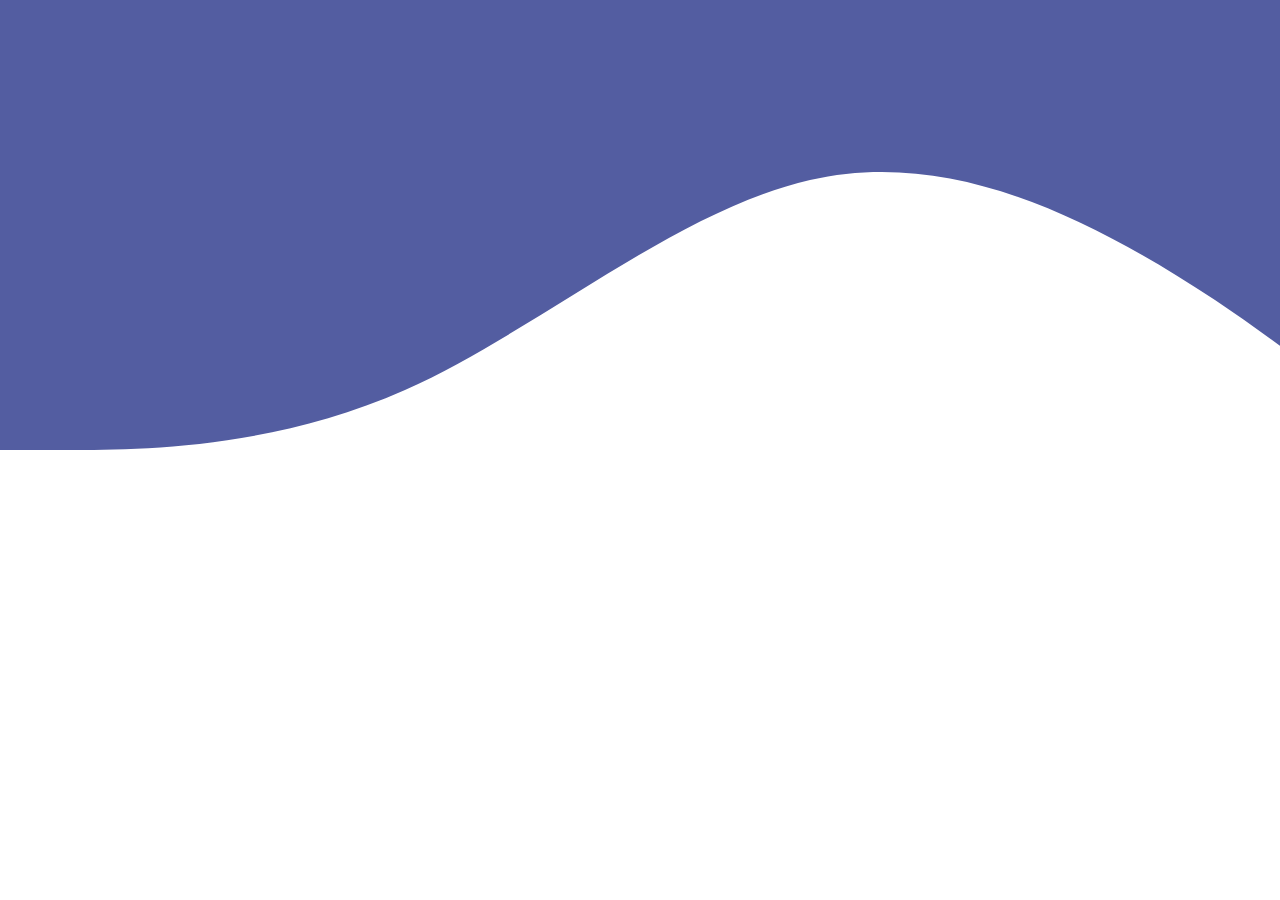
<file: test.html>
<!DOCTYPE html>
<html lang="en">
<head>
    <meta charset="UTF-8">
    <meta name="viewport" content="width=device-width, initial-scale=1.0">
    <title>Document</title>
    <style>
    svg {
    position: absolute;
    z-index: 2;
    bottom: 0;
    right: 0;
    left: 0;
    overflow: hidden;
    height: 100%;
    pointer-events: none;
    vertical-align: middle;
}
    </style>
</head>
<body>
    <svg xmlns="http://www.w3.org/2000/svg" viewBox="0 0 1440 320"><path fill="#535da1" fill-opacity="1" d="M0,160L24,160C48,160,96,160,144,138.7C192,117,240,75,288,64C336,53,384,75,432,106.7C480,139,528,181,576,208C624,235,672,245,720,240C768,235,816,213,864,186.7C912,160,960,128,1008,133.3C1056,139,1104,181,1152,202.7C1200,224,1248,224,1296,197.3C1344,171,1392,117,1416,90.7L1440,64L1440,0L1416,0C1392,0,1344,0,1296,0C1248,0,1200,0,1152,0C1104,0,1056,0,1008,0C960,0,912,0,864,0C816,0,768,0,720,0C672,0,624,0,576,0C528,0,480,0,432,0C384,0,336,0,288,0C240,0,192,0,144,0C96,0,48,0,24,0L0,0Z"></path></svg>
</body>
</html>
</file>
<file: styles.css>
*{
    margin: 0;
    padding: 0;
}

*, *::before, *::after{
    box-sizing: border-box;
}

body{
    list-style-type: none !important;
}

a{
    text-decoration: none !important;
}

header#home{
    height: 500px;
    background-color: #37517e;
    min-height: 83vh;
}

img{
    width: 50%;
}

.hero img{
    animation: upAndDown 4s ease-in-out infinite;
}

@keyframes upAndDown {
    0%{
        transform: translateY(0);
    }

    50%{
        transform: translateY(2em);
    }

    100%{
        transform: translateY(0);
    }
}

h2{
    color: #37517e !important;
}
</file>
